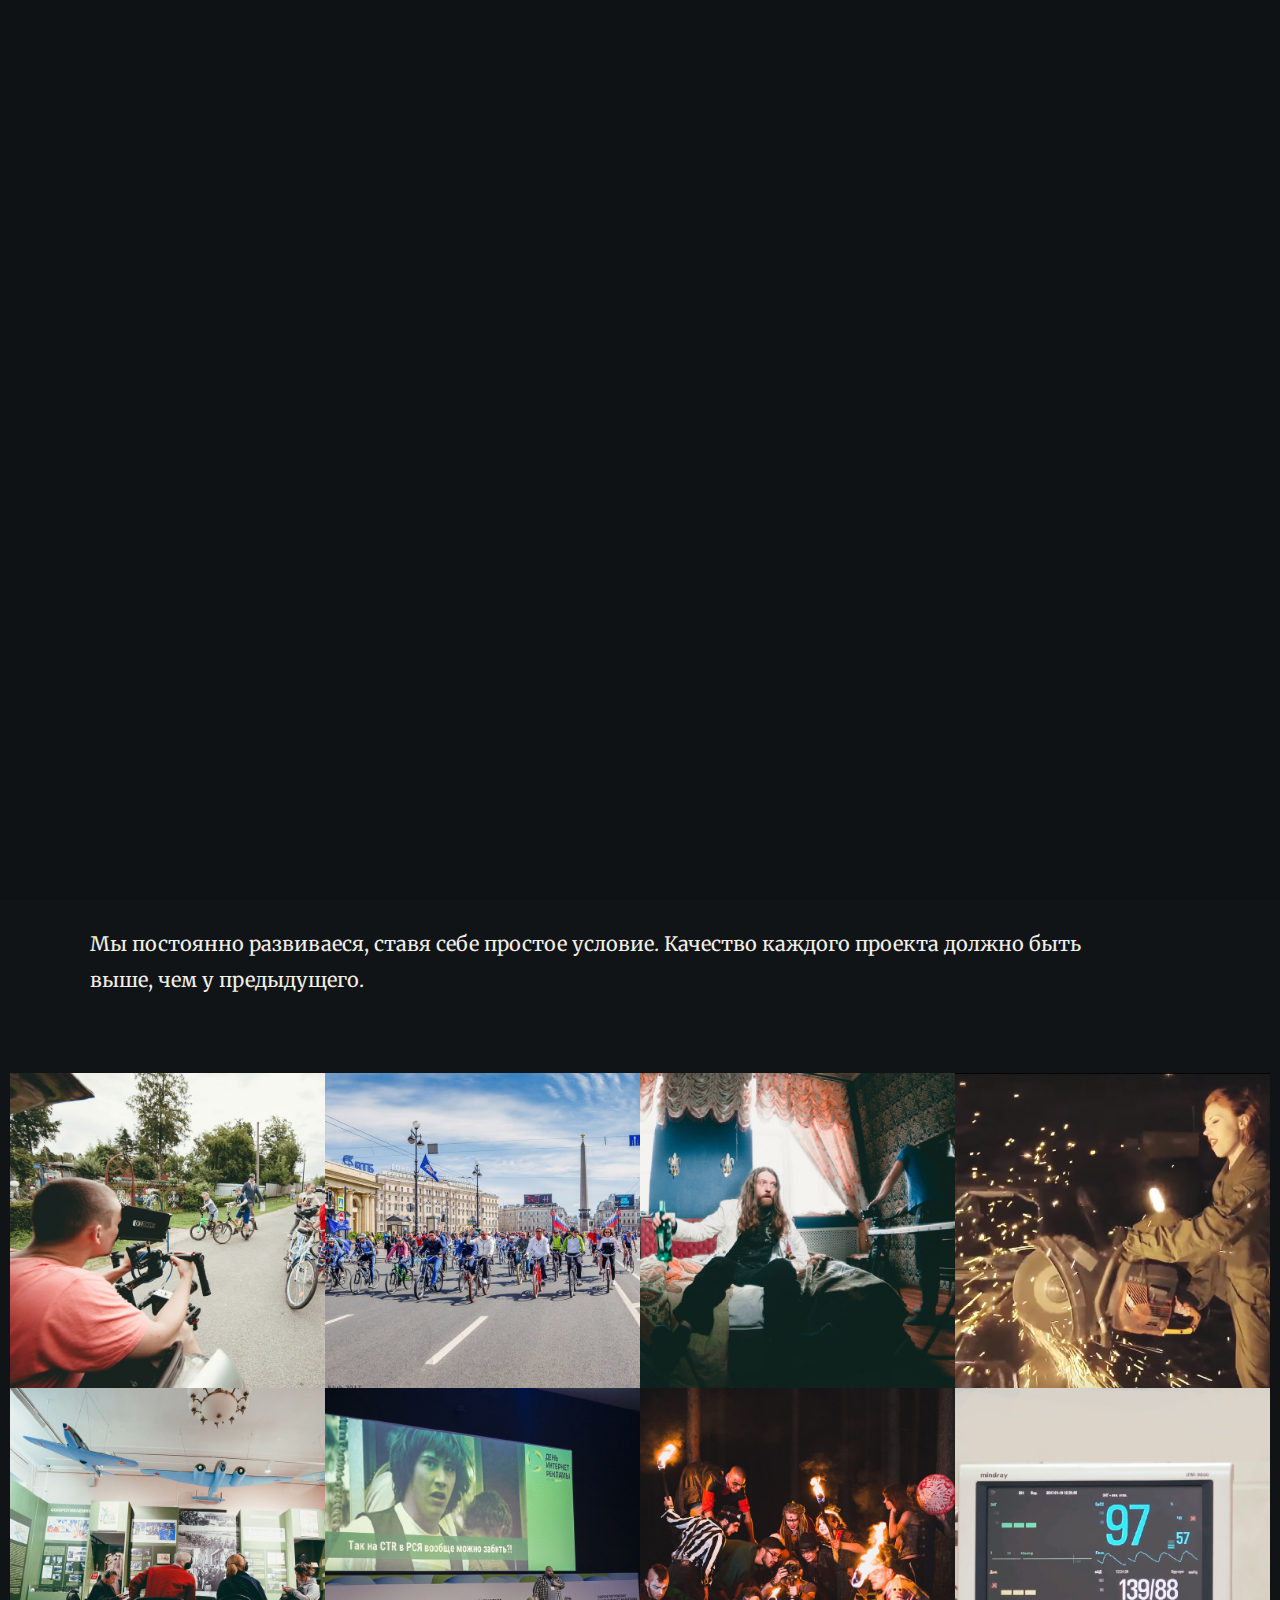
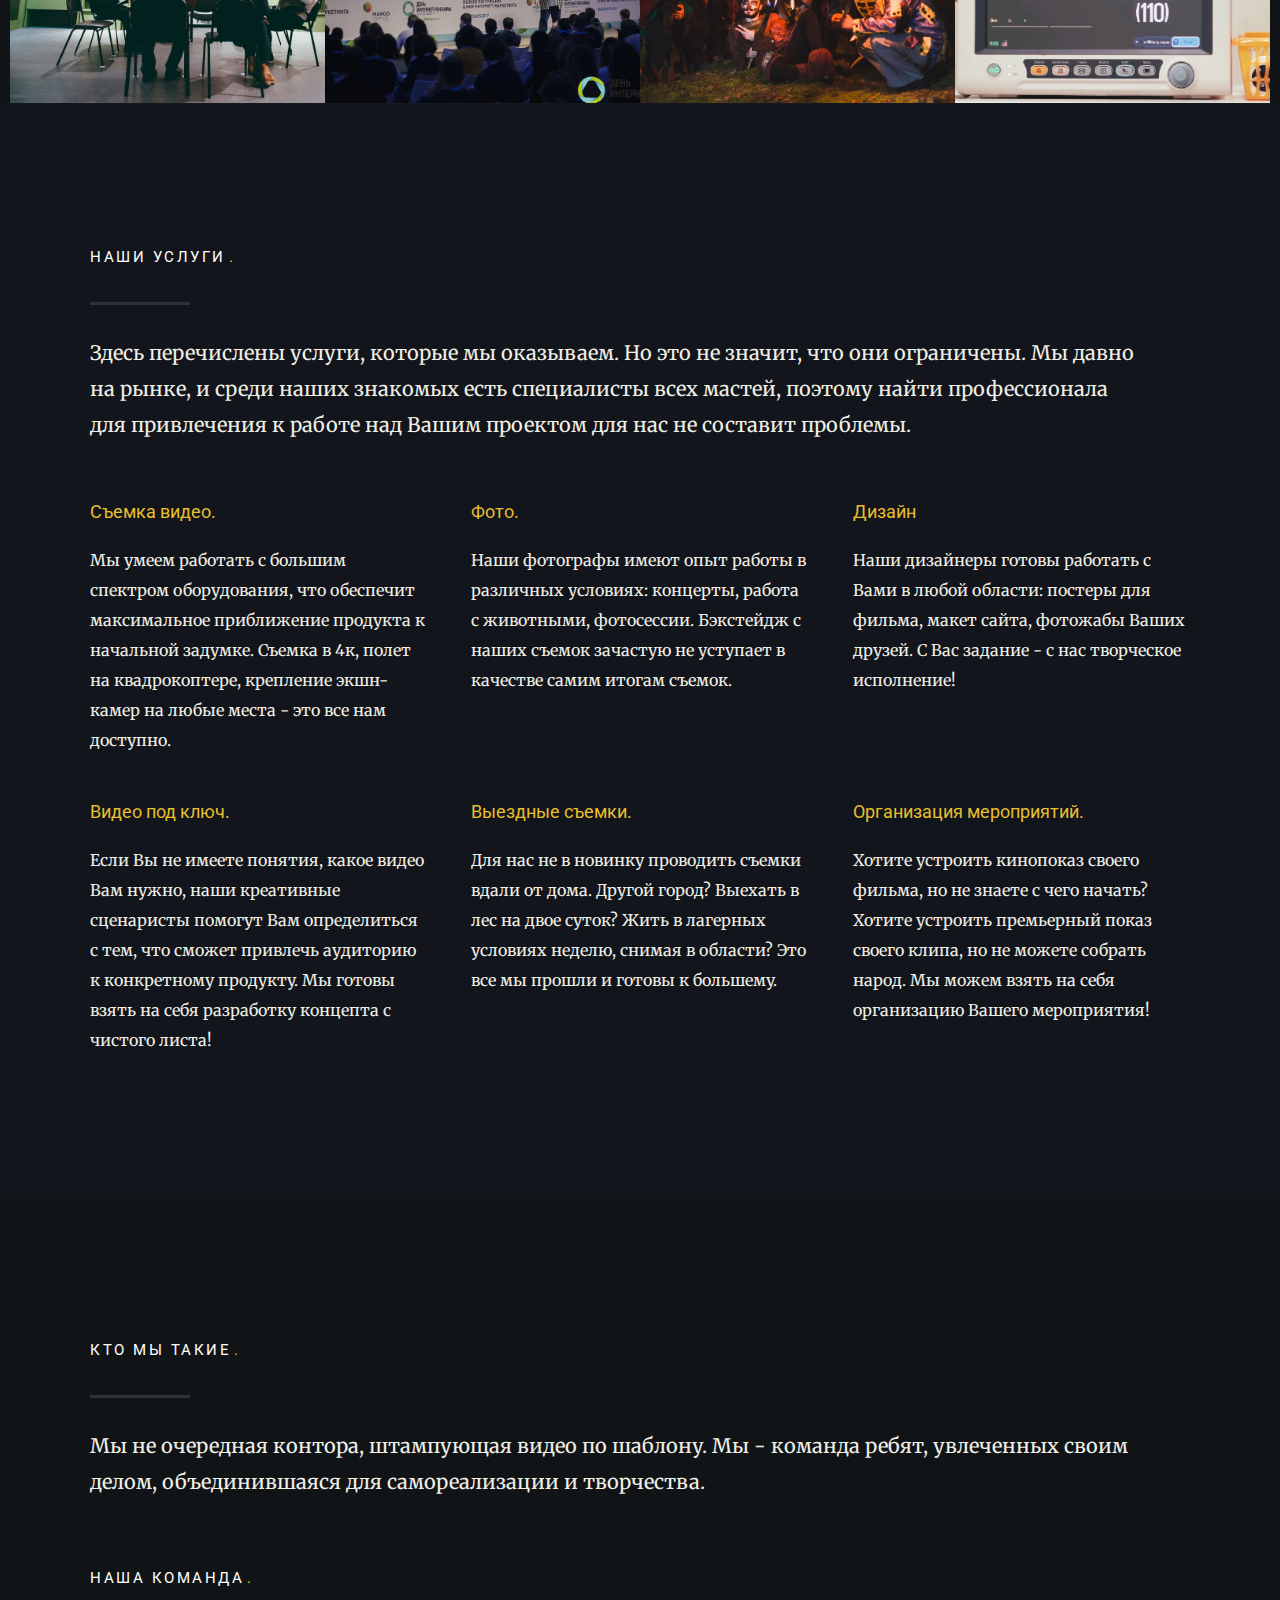
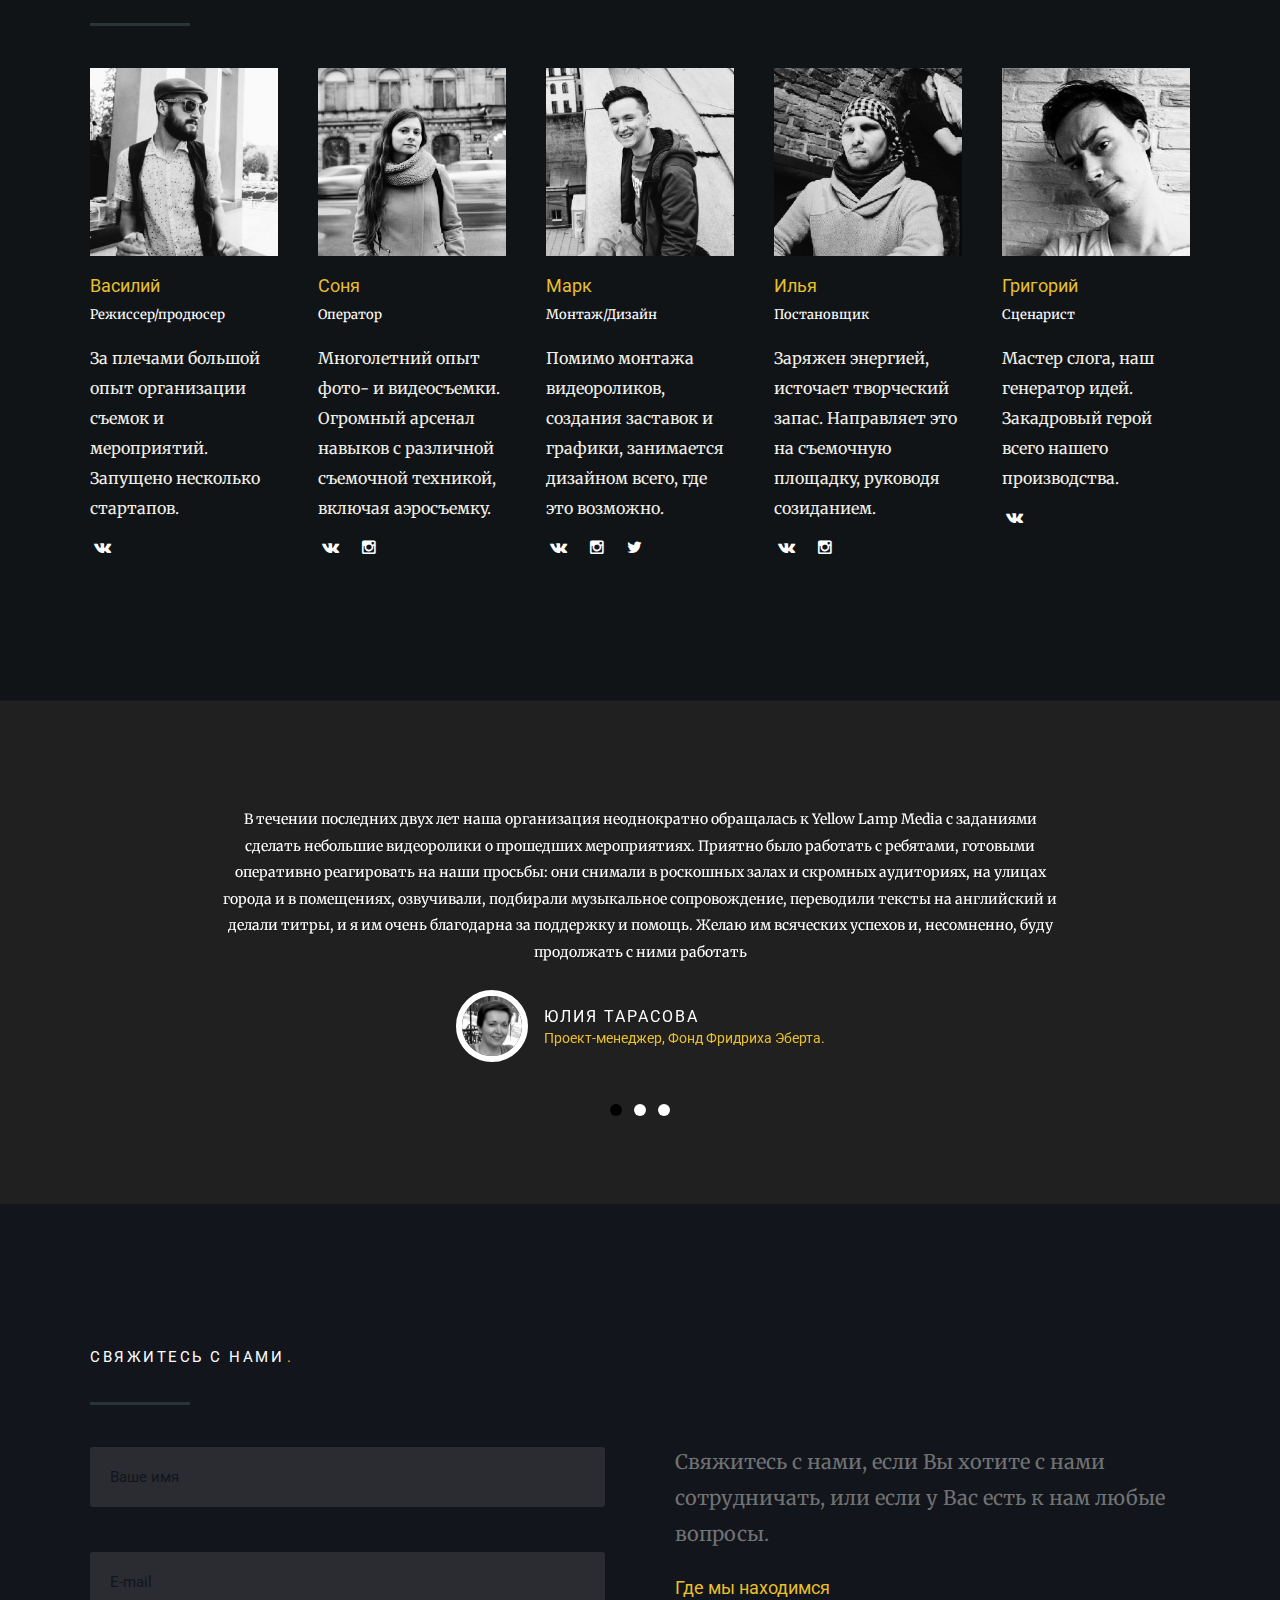
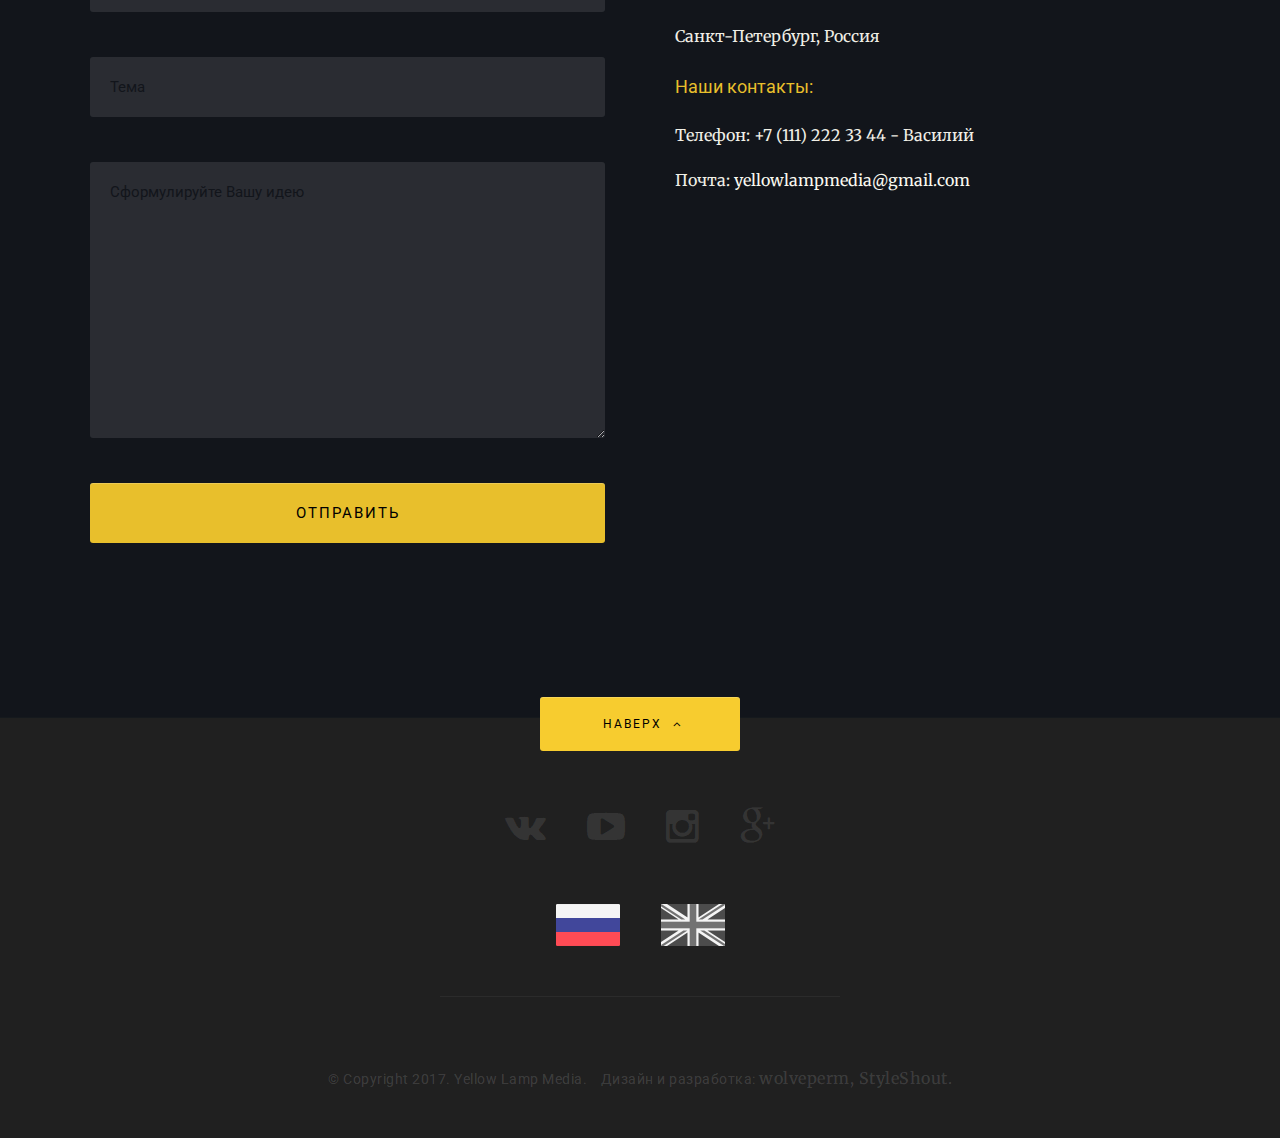
<file: index.html>
<!DOCTYPE html>
<!--[if IE 8 ]><html class="no-js oldie ie8" lang="en"> <![endif]-->
<!--[if IE 9 ]><html class="no-js oldie ie9" lang="en"> <![endif]-->
<!--[if (gte IE 9)|!(IE)]><!--><html class="no-js" lang="ru"> <!--<![endif]-->
<head>

   <!--- basic page needs
   ================================================== -->
  <meta charset="utf-8">
	<title>Yellow Lamp Media</title>
	<meta name="description" content="">
	<meta name="author" content="">

   <!-- mobile specific metas
   ================================================== -->
	<meta name="viewport" content="width=device-width, initial-scale=1, maximum-scale=1">

 	<!-- CSS
   ================================================== -->
   <link rel="stylesheet" href="css/base.css">
   <link rel="stylesheet" href="css/vendor.min.css">
   <link rel="stylesheet" href="css/main.css">
   <link href="https://fonts.googleapis.com/css?family=Merriweather|Roboto:700" rel="stylesheet">

   <!-- script
   ================================================== -->
	<script src="js/modernizr.js"></script>

   <!-- favicons
	================================================== -->
	<link rel="shortcut icon" href="favicon.png" >

</head>

<body>

	<!-- header
   ================================================== -->
   <header id="main-header">

   	<div class="row">
	      <div class="logo">
	         <a href="index.html">Yellow Lamp Media</a>
	      </div>
	      <nav id="nav-wrap">

	         <a class="mobile-btn" href="#nav-wrap" title="Show navigation">
	         	<span class="menu-icon">Меню</span>
	         </a>
         	<a class="mobile-btn" href="#" title="Hide navigation">
         		<span class="menu-icon">Меню</span>
         	</a>

	         <ul id="nav" class="nav">
	            <li><a class="smoothscroll" href="#hero">Главная.</a></li>
		          <li class="current"><a class="smoothscroll" href="#portfolio">Портфолио.</a></li>
	            <li><a class="smoothscroll" href="#services">Услуги.</a></li>
	            <li><a class="smoothscroll" href="#about">О нас.</a></li>
	            <li><a class="smoothscroll" href="#contact">Контакты.</a></li>
	         </ul> <!-- end #nav -->

	      </nav> <!-- end #nav-wrap -->

        <ul class="header-social">
	        	<li><a href="https://vk.com/yellowlampmedia" target="_blank"><i class="fa fa-vk"></i></a></li>
	        	<li><a href="https://www.youtube.com/channel/UCPOGmwmecgONbCs_ow-ahfw" target="_blank"><i class="fa fa-youtube-play"></i></a></li>
	        	<li><a href="https://www.instagram.com/yellowlampmedia/" target="_blank"><i class="fa fa-instagram"></i></a></li>
            <li class="active-language"><a href="#"><img src="images/rf.png" alt="Русская версия"></a></li>
            <li><a href="en.index.html"><img src="images/uk.png" alt="English version"></a></li>
	      </ul>

	   </div>

   </header> <!-- end header -->

   <!-- homepage hero
   ================================================== -->
   <section id="hero">

		<div class="row hero-content">

			<div class="twelve columns hero-container">

			   <!-- hero-slider start-->
			   <div id="hero-slider" class="flexslider">

				   <ul class="slides">
					   <!-- slide -->
					   <li>
						   <div class="flex-caption">
								<h1 class="">Мы команда фотографов и видеографов, готовых воплощать Ваши замыслы!</h1>

								<h3 class="">Мы готовы работать над самыми смелыми проектами, хотим пробовать себя в чем-то новом.</h3>
							</div>
					   </li>
					   <!-- slide -->
					   <li>
							<div class="flex-caption">
								<h1 class="">Мы отметает принцип "и так сойдет" и полностью вкладываемся в результат.</h1>

								<h3 class="">Мы с удовольствием проработаем Вашу идею вместе для достижения совершенства!</h3>
							</div>
					   </li>
					   <!-- slide -->
					   <li>
						   <div class="flex-caption">
								<h1 class="">Взляните на <a class="smoothscroll" href="#portfolio" title="portfolio" >наши работы</a> либо
								<a class="smoothscroll" href="#contact" title="contact us">напишите нам</a> насчет сотрудничества.</h1>

								<h3 class="">Ваше видение продукта для нас всегда находится в приоритете.</h3>
							</div>
					   </li>
				   </ul>
			   </div> <!-- end hero-slider -->
	      </div> <!-- end twelve columns-->
		</div> <!-- end row -->

		<div id="more">
		      <a class="smoothscroll" href="#services">Наши Услуги<i class="fa fa-angle-down"></i></a>
		</div>

   </section> <!-- end homepage hero -->


   <!-- portfolio
   ================================================== -->
   <section id="portfolio">

      <div class="row section-head">

      	<div class="twelve columns">

      		<h1>Наши проекты<span>.</span></h1>
	         <hr />
	         <p>Мы постоянно развиваеся, ставя себе простое условие. Качество каждого проекта должно быть выше, чем у предыдущего.</p>
	      </div>

      </div> <!-- end section-head -->

      <div class="row items">

         <!-- portfolio-wrapper -->
         <div id="portfolio-wrapper" class="bgrid-fourth s-bgrid-third tab-bgrid-half">

            <div class="bgrid folio-item">
               <div class="item-wrap">
                  <a href="#modal-01">
	                  <img src="images/portfolio/portfolio-1.jpg" alt="Живое кино">
                     <div class="overlay"></div>
                     <div class="portfolio-item-meta">
     					      <h5>Живое кино</h5>
                        <p>ГОРОДСКОЙ ПИКНИК 2017</p>
     					   </div>
                     <div class="link-icon"><i class="fa fa-plus"></i></div>
                  </a>
               </div>
        		</div> <!-- item end -->

            <div class="bgrid folio-item">
               <div class="item-wrap">
                  <a href="#modal-02">
                     <img src="images/portfolio/portfolio-2.jpg" alt="Большой Велопарад 2017">
                     <div class="overlay">
                      <div class="portfolio-item-meta">
          					   <h5>Большой Велопарад 2017</h5>
                           <p>Велопарад в Санкт-Петербурге.</p>
          					</div>
                     </div>
                     <div class="link-icon"><i class="fa fa-plus"></i></div>
                  </a>
               </div>
         	</div> <!-- item end -->

            <div class="bgrid folio-item">
               <div class="item-wrap">
                  <a href="#modal-03">
                     <img src="images/portfolio/portfolio-3.jpg" alt="Harley McQuinn">
                     <div class="overlay">
                      <div class="portfolio-item-meta">
          					   <h5>Harley McQuinn</h5>
                           <p>Клип на песню "Орден Святого Вискаря"</p>
          					</div>
                     </div>
                     <div class="link-icon"><i class="fa fa-plus"></i></div>
                  </a>
               </div>
         	</div> <!-- item end -->

            <div class="bgrid folio-item">
               <div class="item-wrap">
                  <a href="#modal-04">
                     <img src="images/portfolio/portfolio-4.jpg" alt="Рaзборка BMW">
                     <div class="overlay">
                      <div class="portfolio-item-meta">
          					   <h5>Рaзборка BMW</h5>
                           <p>Промо автосервиса</p>
          					</div>
                     </div>
                     <div class="link-icon"><i class="fa fa-plus"></i></div>
                  </a>
               </div>
         	</div> <!-- item end -->

            <div class="bgrid folio-item">
               <div class="item-wrap">
                  <a href="#modal-05">
                   <img src="images/portfolio/portfolio-5.jpg" alt="Horchposten 1941 | Я слышу войну">
                     <div class="overlay">
                      <div class="portfolio-item-meta">
          					   <h5>Horchposten 1941 | Я слышу войну</h5>
                           <p>Русско-немецкая выставка о Второй Мировой Войне.</p>
          					</div>
                     </div>
                     <div class="link-icon"><i class="fa fa-plus"></i></div>
                  </a>
               </div>
         	</div> <!-- item end -->

            <div class="bgrid folio-item">
               <div class="item-wrap">
                  <a href="#modal-06">
                     <img src="images/portfolio/portfolio-6.jpg" alt="День Интернет-Рекламы 2017">
                     <div class="overlay">
                      <div class="portfolio-item-meta">
          					   <h5>День Интернет-Рекламы 2017</h5>
                           <p>Видеоотчет о Московской конференции</p>
          					</div>
                     </div>
                     <div class="link-icon"><i class="fa fa-plus"></i></div>
                  </a>
               </div>
         	</div> <!-- item end -->

            <div class="bgrid folio-item">
               <div class="item-wrap">
                  <a href="#modal-07">
                     <img src="images/portfolio/portfolio-7.jpg" alt="Радио Раскольников">
                     <div class="overlay">
                      <div class="portfolio-item-meta">
          					   <h5>Радио Раскольников</h5>
                           <p>Клип на песню "Mohenjo-Daro"</p>
          					</div>
                     </div>
                     <div class="link-icon"><i class="fa fa-plus"></i></div>
                  </a>
               </div>
         	</div> <!-- item end -->

            <div class="bgrid folio-item">
               <div class="item-wrap">
                  <a href="#modal-08">
                     <img src="images/portfolio/portfolio-8.jpg" alt="Центр Литотрипсии">
                     <div class="overlay">
                      	<div class="portfolio-item-meta">
        					      <h5>Центр Литотрипсии</h5>
                           <p>Рекламный ролик</p>
        					   </div>
                     </div>
                     <div class="link-icon"><i class="fa fa-plus"></i></div>
                  </a>
               </div>
       		</div>  <!-- item end -->

         </div> <!-- end portfolio-wrapper -->


         <!-- modal popup
	   	========================================================= -->
         <div id="modal-01" class="popup-modal mfp-hide">

		      <div class="media">
	      		<img src="images/portfolio/modals/m-port-1.jpg" alt="Живое кино" />
	      	</div>

		      <div class="description-box">
			      <h4>Живое кино</h4>
			      <p>Видео для Городского Пикника 2017. В работе использовались камеры RED, стабилизаторы DJI, велась съемка с квадрокоптера.</p>
		      </div>

            <div class="link-box group">
            	<a href="https://vk.com/volosovofest17?w=wall-124237118_320" target="_blank">Подробнее</a>
            	<a href="#" class="popup-modal-dismiss">Закрыть</a>
            </div>

	      </div><!-- modal-01 end -->

         <div id="modal-02" class="popup-modal mfp-hide">

		      <div class="media">
	      		<img src="images/portfolio/modals/m-port-2.jpg" alt="Большой Велопарад 2017" />
	      	</div>

		      <div class="description-box">
			      <h4>Большой Велопарад 2017</h4>
			      <p>Видеоотчет о велопараде, ежегодно проходящем в Санкт-Петербурге</p>
		      </div>

            <div class="link-box">
               <a href="https://www.youtube.com/watch?v=E8hmba3fjJ4" target="_blank">Подробнее</a>
		         <a href="#" class="popup-modal-dismiss">Закрыть</a>
            </div>

	      </div><!-- modal-02 end -->

         <div id="modal-03" class="popup-modal mfp-hide">

		      <div class="media">
	      		<img src="images/portfolio/modals/m-port-3.jpg" alt="Harley McQuinn" />
	      	</div>

		      <div class="description-box">
			      <h4>Harley McQuinn</h4>
			      <p>Клип на песню "Орден Святого Вискаря" для популярной петербургской фолк-группы.</p>
		      </div>

            <div class="link-box">
               <a href="https://www.youtube.com/watch?v=nRTdX0049DU" target="_blank">Подробнее</a>
		         <a href="#" class="popup-modal-dismiss">Закрыть</a>
            </div>

	      </div><!-- modal-03 end -->

			<div id="modal-04" class="popup-modal mfp-hide">

		      <div class="media">
	      		<img src="images/portfolio/modals/m-port-4.jpg" alt="Разборка BMW" />
	      	</div>

		      <div class="description-box">
			      <h4>Разборка BMW</h4>
			      <p>Промо для автосервиса BMW. Снято и смонтировано за сутки. Использована Аэросъемка. Музыка написана специально под видео нашим композитором.</p>
		      </div>

            <div class="link-box">
               <a href="https://www.youtube.com/watch?v=7ThgDE77uZE" target="_blank">Подробнее</a>
		         <a href="#" class="popup-modal-dismiss">Закрыть</a>
            </div>

	      </div><!-- modal-04 end -->

	      <div id="modal-05" class="popup-modal slider mfp-hide">

	      	<div class="media">
	      		<img src="images/portfolio/modals/m-port-5.jpg" alt="Horchposten 1941 / Я слышу войну" />
	      	</div>

		      <div class="description-box">
			      <h4>Horchposten 1941 / Я слышу войну</h4>

			      <p>Отчет об интерактивной выставке Фонда Фридриха Эберта (http://www.fesmos.ru/), посвященной Второй Мировой Войне.</p>

		      </div>

            <div class="link-box">
               <a href="https://www.youtube.com/watch?v=jzS5aTuoNpg" target="_blank">Подробнее</a>
		         <a href="#" class="popup-modal-dismiss">Закрыть</a>
            </div>

	      </div><!-- modal-05 end -->

	      <div id="modal-06" class="popup-modal mfp-hide">

		      <div class="media">
	      		<img src="images/portfolio/modals/m-port-6.jpg" alt="День Интернет Рекламы" />
	      	</div>

		      <div class="description-box">
			      <h4>День Интернет Рекламы 2017</h4>

			      <p>День интернет-рекламы проходит 2 раза в год в Москве и Петербурге. Самое крупное в России мероприятие, посвященное Интернет-рекламе.</p>

		      </div>

            <div class="link-box">
               <a href="https://www.youtube.com/watch?v=A5Xcm-wLX-M" target="_blank">Подробнее</a>
		         <a href="#" class="popup-modal-dismiss">Закрыть</a>
            </div>

	      </div><!-- modal-06 end -->

	      <div id="modal-07" class="popup-modal mfp-hide">

		      <div class="media">
	      		<img src="images/portfolio/modals/m-port-7.jpg" alt="Радио Раскольников" />
	      	</div>

		      <div class="description-box">
			      <h4>Радио Раскольников</h4>

			      <p>Радио Раскольников - Mohenjo Daro. Клип снят на выезде в условиях дикой природы, было привлечено много артистов.</p>

		      </div>

            <div class="link-box">
               <a href="https://www.youtube.com/watch?v=eUWEfoMzzUM" target="_blank">Подробнее</a>
		         <a href="#" class="popup-modal-dismiss">Закрыть</a>
            </div>

	      </div><!-- modal-07 end -->

	      <div id="modal-08" class="popup-modal mfp-hide">

		      <div class="media">
	      		<img src="images/portfolio/modals/m-port-8.jpg" alt="Центр Литотрипсии" />
	      	</div>

		      <div class="description-box">
			      <h4>Центр Дистанционной Литотрипсии</h4>

			      <p>Рекламный ролик для Центра, занимающегося лечением мочекаменной болезни в Санкт-Петербурге.</p>

		      </div>

            <div class="link-box">
               <a href="https://www.youtube.com/watch?v=ZFWSb4O5ugQ" target="_blank">Подробнее</a>
		         <a href="#" class="popup-modal-dismiss">Закрыть</a>
            </div>

	      </div><!-- modal-08 end -->

      </div>  <!-- end row -->

   </section> <!-- end portfolio -->


   <!-- Services Section
   ================================================== -->
   <section id="services">

   	<div class="row section-head">

      	<div class="twelve columns">

      		<h1>Наши услуги<span>.</span></h1>

	         <hr />

	         <p>Здесь перечислены услуги, которые мы оказываем. Но это не значит, что они ограничены. Мы давно на рынке, и среди наших знакомых есть специалисты всех мастей, поэтому найти профессионала для привлечения к работе над Вашим проектом для нас не составит проблемы.
	         </p>

	      </div>

      </div> <!-- end section-head -->

      <div class="row mobile-no-padding">

	      <div class="service-list bgrid-third s-bgrid-half tab-bgrid-whole group">

	      	<div class="bgrid">

	            <h3>Съемка видео.</h3>

	            <div class="service-content">
		            <p>Мы умеем работать с большим спектром оборудования, что обеспечит максимальное приближение продукта к начальной задумке. Съемка в 4к, полет на квадрокоптере, крепление экшн-камер на любые места - это все нам доступно.
	         		</p>
	         	</div>

				</div> <!-- end bgrid -->

				<div class="bgrid">

	            <h3>Фото.</h3>

	            <div class="service-content">
		            <p>Наши фотографы имеют опыт работы в различных условиях: концерты, работа с животными, фотосессии. Бэкстейдж с наших съемок зачастую не уступает в качестве самим итогам съемок.
	         		</p>
	            </div>

			   </div> <!-- end bgrid -->

			   <div class="bgrid">

	            <h3>Дизайн</h3>

	            <div class="service-content">
		            <p>Наши дизайнеры готовы работать с Вами в любой области: постеры для фильма, макет сайта, фотожабы Ваших друзей. С Вас задание - с нас творческое исполнение!
	        			</p>
	            </div>

			   </div> <!-- end bgrid -->

				<div class="bgrid">

	            <h3>Видео под ключ.</h3>

	            <div class="service-content">
		            <p>Если Вы не имеете понятия, какое видео Вам нужно, наши креативные сценаристы помогут Вам определиться с тем, что сможет привлечь аудиторию к конкретному продукту. Мы готовы взять на себя разработку концепта с чистого листа!
	         		</p>
	            </div>

				</div> <!-- end bgrid -->

			   <div class="bgrid">

	            <h3>Выездные съемки.</h3>

	            <div class="service-content">
		            <p>Для нас не в новинку проводить съемки вдали от дома. Другой город? Выехать в лес на двое суток? Жить в лагерных условиях неделю, снимая в области? Это все мы прошли и готовы к большему.
	        			</p>
	            </div>

			   </div> <!-- end bgrid -->

			   <div class="bgrid">

	            <h3>Организация мероприятий.</h3>

	            <div class="service-content">
		            <p>Хотите устроить кинопоказ своего фильма, но не знаете с чего начать? Хотите устроить премьерный показ своего клипа, но не можете собрать народ. Мы можем взять на себя организацию Вашего мероприятия!
	        			</p>
	            </div>

			   </div> <!-- end bgrid -->
	      </div> <!-- end service-list -->
      </div> <!-- end row -->
   </section> <!-- end services -->

   <!-- About Section
   ================================================== -->
   <section id="about">

   	<div class="row section-head">

      	<div class="twelve columns">

      		<h1>Кто мы такие<span>.</span></h1>

	         <hr />

	         <p>Мы не очередная контора, штампующая видео по шаблону. Мы - команда ребят, увлеченных своим делом, объединившаяся для самореализации и творчества.
	         </p>

	      </div> <!-- end section-head -->

      </div>

      <div class="row team section-head">

   		<div class="twelve columns">

	         <h1>Наша команда<span>.</span></h1>

	         <hr />

	      </div>

      </div> <!-- end section-head -->

      <div class="row">

         <div id="team-wrapper" class="bgrid-fifth s-bgrid-third tab-bgrid-half mob-bgrid-whole group">

            <div class="bgrid member">

					<div class="member-pic">
						<img src="images/team/member01-k.jpg" alt="Василий"/>
                 	<div class="mask"></div>
               </div>
               <div class="member-name">
                  <h3>Василий</h3>
                  <span>Режиссер/продюсер</span>
               </div>

               <p>За плечами большой опыт организации съемок и мероприятий. Запущено несколько стартапов.</p>

               <ul class="member-social">
                  <li><a href="https://vk.com/" target="_blank"><i class="fa fa-vk"></i></a></li>
               </ul>

            </div> <!-- end member -->

            <div class="bgrid member">

					<div class="member-pic">
                  <img src="images/team/member02-k.jpg" alt="Соня"/>
               	<div class="mask"></div>
               </div>
               <div class="member-name">
                  <h3>Соня</h3>
                  <span>Оператор</span>
               </div>

               <p>Многолетний опыт фото- и видеосъемки. Огромный арсенал навыков с различной съемочной техникой, включая аэросъемку.</p>

               <ul class="member-social">
                  <li><a href="https://vk.com/" target="_blank"><i class="fa fa-vk"></i></a></li>
                  <li><a href="https://www.instagram.com/" target="_blank"><i class="fa fa-instagram"></i></a></li>
               </ul>

            </div> <!-- end member -->

            <div class="bgrid member">

					<div class="member-pic">
						<img src="images/team/member03-k.jpg" alt="Марк"/>
                 	<div class="mask"></div>
               </div>
               <div class="member-name">
                  <h3>Марк</h3>
                  <span>Монтаж/Дизайн</span>
               </div>

               <p>Помимо монтажа видеороликов, создания заставок и графики, занимается дизайном всего, где это возможно.</p>

               <ul class="member-social">
                  <li><a href="https://vk.com/id35275281" target="_blank"><i class="fa fa-vk"></i></a></li>
                  <li><a href="https://www.instagram.com/lupu5perm/" target="_blank"><i class="fa fa-instagram"></i></a></li>
                  <li><a href="https://twitter.com/lupu5pem" target="_blank"><i class="fa fa-twitter"></i></a></li>
               </ul>

     			</div> <!-- end member -->

          <div class="bgrid member">

          <div class="member-pic">
          <img src="images/team/member04-k.jpg" alt="Илья"/>
                <div class="mask"></div>
             </div>
             <div class="member-name">
                <h3>Илья</h3>
                <span>Постановщик</span>
             </div>

             <p>Заряжен энергией, источает творческий запас. Направляет это на съемочную площадку, руководя созиданием.</p>

             <ul class="member-social">
                <li><a href="https://vk.com/" target="_blank"><i class="fa fa-vk"></i></a></li>
                <li><a href="https://www.instagram.com/" target="_blank"><i class="fa fa-instagram"></i></a></li>
             </ul>

          </div> <!-- end member -->

            <div class="bgrid member">

					<div class="member-pic">
                 	<img src="images/team/member05-k.jpg" alt="Григорий"/>
                 	<div class="mask"></div>
               </div>
               <div class="member-name">
                  <h3>Григорий</h3>
                  <span>Сценарист</span>
               </div>

               <p>Мастер слога, наш генератор идей. Закадровый герой всего нашего производства.</p>

               <ul class="member-social">
                  <li><a href="https://vk.com/" target="_blank"><i class="fa fa-vk"></i></a></li>
               </ul>

            </div> <!-- end member -->
         </div> <!-- end team-wrapper -->
      </div> <!-- end row -->
   </section> <!-- end about -->

   <!-- Testimonials Section
   ================================================== -->
   <section id="testimonials">

      <div class="row content flex-container">

         <div id="testimonial-slider" class="flexslider">

            <ul class="slides">
               <li>
                  <p>В течении последних двух лет наша организация неоднократно обращалась к Yellow Lamp Media с заданиями сделать небольшие видеоролики о прошедших мероприятиях. Приятно было работать с ребятами, готовыми оперативно реагировать на наши просьбы: они снимали в роскошных залах и скромных аудиториях, на улицах города и в помещениях, озвучивали, подбирали музыкальное сопровождение, переводили тексты на английский и делали титры, и я им очень благодарна за поддержку и помощь. Желаю им всяческих успехов и, несомненно, буду продолжать с ними работать
                  </p>

                  <div class="testimonial-author">
                    	<img src="images/avatars/avatar-1.jpg" alt="Author image">
                    	<div class="author-info">
                    		Юлия Тарасова
                    		<span class="position">Проект-менеджер, Фонд Фридриха Эберта.</span>
                    	</div>
                  </div>
             	</li> <!-- end slide -->

               <li>
                  <p>Yellow Lamp Media - молодая команда авантюристов.
Если вы из тех, кто против границ, рамок и устоев, то вы попадете по адресу, обратившись в эту студию. Молодость склонна к экспериментам во всём, но при этом, ребята четко осознают, кто есть заказчик, а кто исполнитель.
Группе Радио Раскольников, чьим представителем я являюсь, посчастливилось поработать со студией Yellow Lamp Media. На мой взгляд результат нашей совместной работы удался.
От имени группы, и от себя лично, я благодарю студию Yellow Lamp Media за совместный труд, за терпение, упорство и в конце концов за результат!
                  </p>
                  <div class="testimonial-author">
                    	<img src="images/avatars/avatar-2.jpg" alt="Author image">
                    	<div class="author-info">
                    		Андрей Волоскович
                    		<span>Солист "Радио Раскольников".</span>
                    	</div>
                  </div>
               </li> <!-- end slide -->

               <li>
                  <p>
Увидеть воплощение своей идеи таким, каким она представляется в мыслях - вот то, что ты ждёшь от профессионалов. Yellow Lamp Media не только справились с задачей, но и представили результат, определено превзошедший все самые смелые ожидания.
Мы с радостью продолжим сотрудничество со студией YLM в грядущих проектах, следите за анонсами.
                  </p>
                  <div class="testimonial-author">
                    	<img src="images/avatars/avatar-3.jpg" alt="Author image">
                    	<div class="author-info">
                    		Иван Хребтов
                    		<span>Группа Harley McQuinn.</span>
                    	</div>
                  </div>
               </li> <!-- end slide -->
            </ul> <!-- end slides -->
         </div> <!-- end flexslider -->
      </div> <!-- end row -->
   </section> <!-- end testimonials section -->


   <!-- contact
   ================================================== -->
   <section id="contact">

   	<div class="row section-head">

   		<div class="twelve columns">

	         <h1>Свяжитесь с нами<span>.</span></h1>

	         <hr />

	      </div>

      </div> <!-- end section-head -->

      <div class="row">

      	<div id="contact-form" class="six columns tab-whole left">

            <!-- form -->
            <form name="contactForm" id="contactForm" method="post" action=""  >
      			<fieldset>

                  <div class="group">
 						   <input name="contactName" type="text" id="contactName" placeholder="Ваше имя" value="" minLength="2" required />
                  </div>
                  <div>
	      			   <input name="contactEmail" type="email" id="contactEmail" placeholder="E-mail" value="" required />
	               </div>
                  <div>
	     				   <input name="contactSubject" type="text" id="contactSubject" placeholder="Тема"  value="" />
	               </div>
                  <div>
	                 	<textarea name="contactMessage"  id="contactMessage" placeholder="Сформулируйте Вашу идею" rows="10" cols="50" required ></textarea>
	               </div>
                  <div>
                     <button class="submitform">Отправить</button>
                     <div id="submit-loader">
                       <div class="text-loader">Отправляем...</div>
       				         <div class="s-loader">
								     	   <div class="bounce1"></div>
							  	   	   <div class="bounce2"></div>
								  	     <div class="bounce3"></div>
								       </div>
							       </div>
                   </div>
      			</fieldset>
      		</form> <!-- Form End -->

            <!-- contact-warning -->
            <div id="message-warning"></div>
            <!-- contact-success -->
      		<div id="message-success">
               <i class="icon-ok"></i>Ваше сообщение отправлено!<br />
      		</div>

         </div>

         <div class="six columns tab-whole right">

            <p class="lead">Свяжитесь с нами, если Вы хотите с нами сотрудничать, или если у Вас есть к нам любые вопросы.

	         <h3 class="address">Где мы находимся</h3>

	         <p>
            Санкт-Петербург, Россия
            </p>

            <h3>Наши контакты:</h3>
			   <p>Телефон: +7 (111) 222 33 44 - Василий<br></p>
			  	<p>Почта: <a href="mailto:yellowlampmedia@gmail.com" target="_blank">yellowlampmedia@gmail.com</a><br></p>


         </div>

      </div> <!-- end row -->

   </section>  <!-- end contact -->


   <!-- Footer
   ================================================== -->
   <footer>

      <div class="row">

      	<div class="twelve columns content group">

				<ul class="social-links">
               <li><a href="https://vk.com/yellowlampmedia" target="_blank"><i class="fa fa-vk"></i></a></li>
               <li><a href="https://www.youtube.com/channel/UCPOGmwmecgONbCs_ow-ahfw" target="_blank"><i class="fa fa-youtube-play"></i></a></li>
               <li><a href="https://www.instagram.com/yellowlampmedia/" target="_blank"><i class="fa fa-instagram"></i></a></li>
               <li><a href="https://plus.google.com/u/0/117268802437618317856" target="_blank"><i class="fa fa-google-plus"></i></a></li>
        </ul>

        <ul class="social-links language-links">
               <li class="active-language"><a href="#"><img src="images/ru.png" alt="Русская версия"></a></li>
               <li><a href="en.index.html"><img src="images/en.png" alt="English version"></a></li>
        </ul>

            <hr />

        </div>

         <ul class="copyright">
         	<li>&copy; Copyright 2017. Yellow Lamp Media.</li>
         	<li>Дизайн и разработка: <b>wolveperm, StyleShout.</b></li>
         </ul>

         <div id="go-top">
            <a class="smoothscroll" title="Back to Top" href="#hero">Наверх<i class="fa fa-angle-up"></i></a>
         </div>

      </div> <!-- end row -->

   </footer> <!-- end footer -->

   <div id="preloader">
    	<div id="loader"></div>
   </div>

   <!-- Java Script
   ================================================== -->
   <script src="js/jquery-1.11.3.min.js"></script>
   <script src="js/jquery-migrate-1.2.1.min.js"></script>
   <script src="js/jquery.flexslider-min.js"></script>
   <script src="js/jquery.waypoints.min.js"></script>
   <script src="js/jquery.validate.min.js"></script>
   <script src="js/jquery.fittext.js"></script>
   <script src="js/jquery.placeholder.min.js"></script>
   <script src="js/jquery.magnific-popup.min.js"></script>
   <script src="js/main.js"></script>

</body>

</html>
</file>
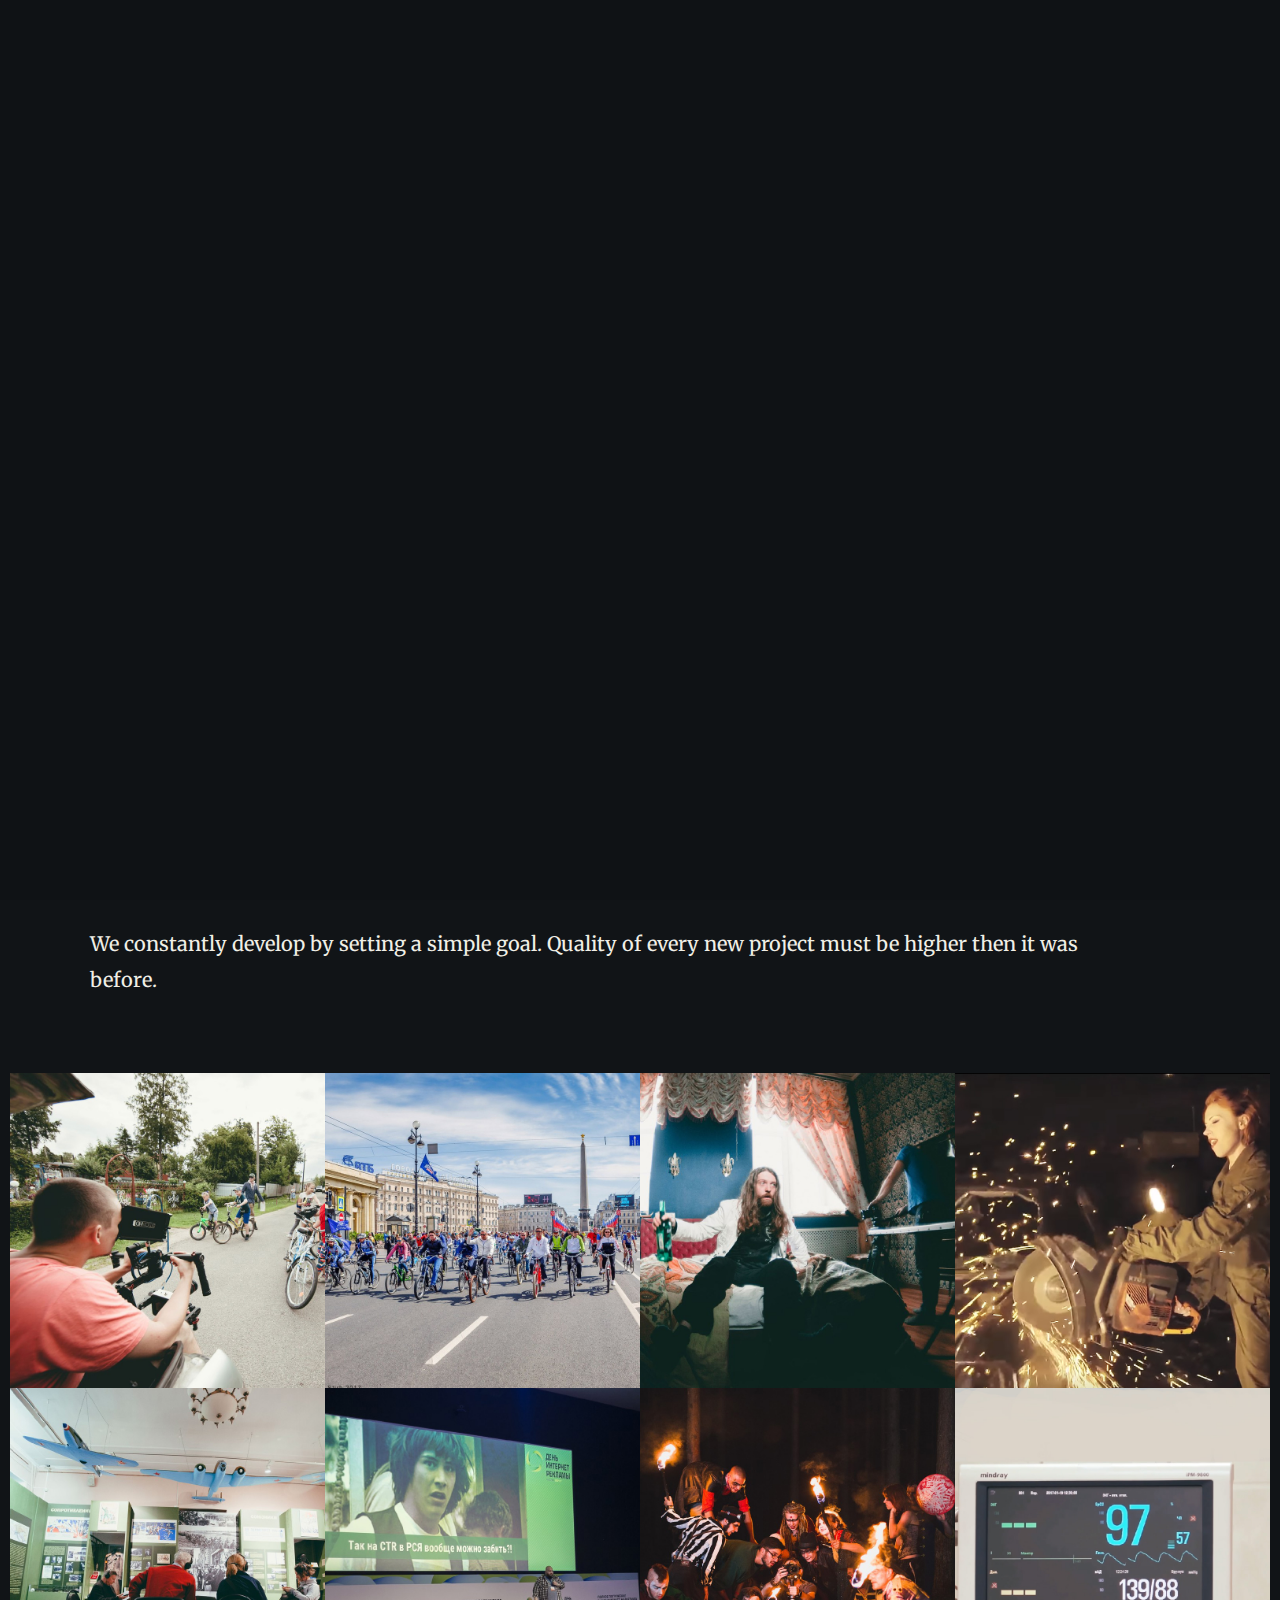
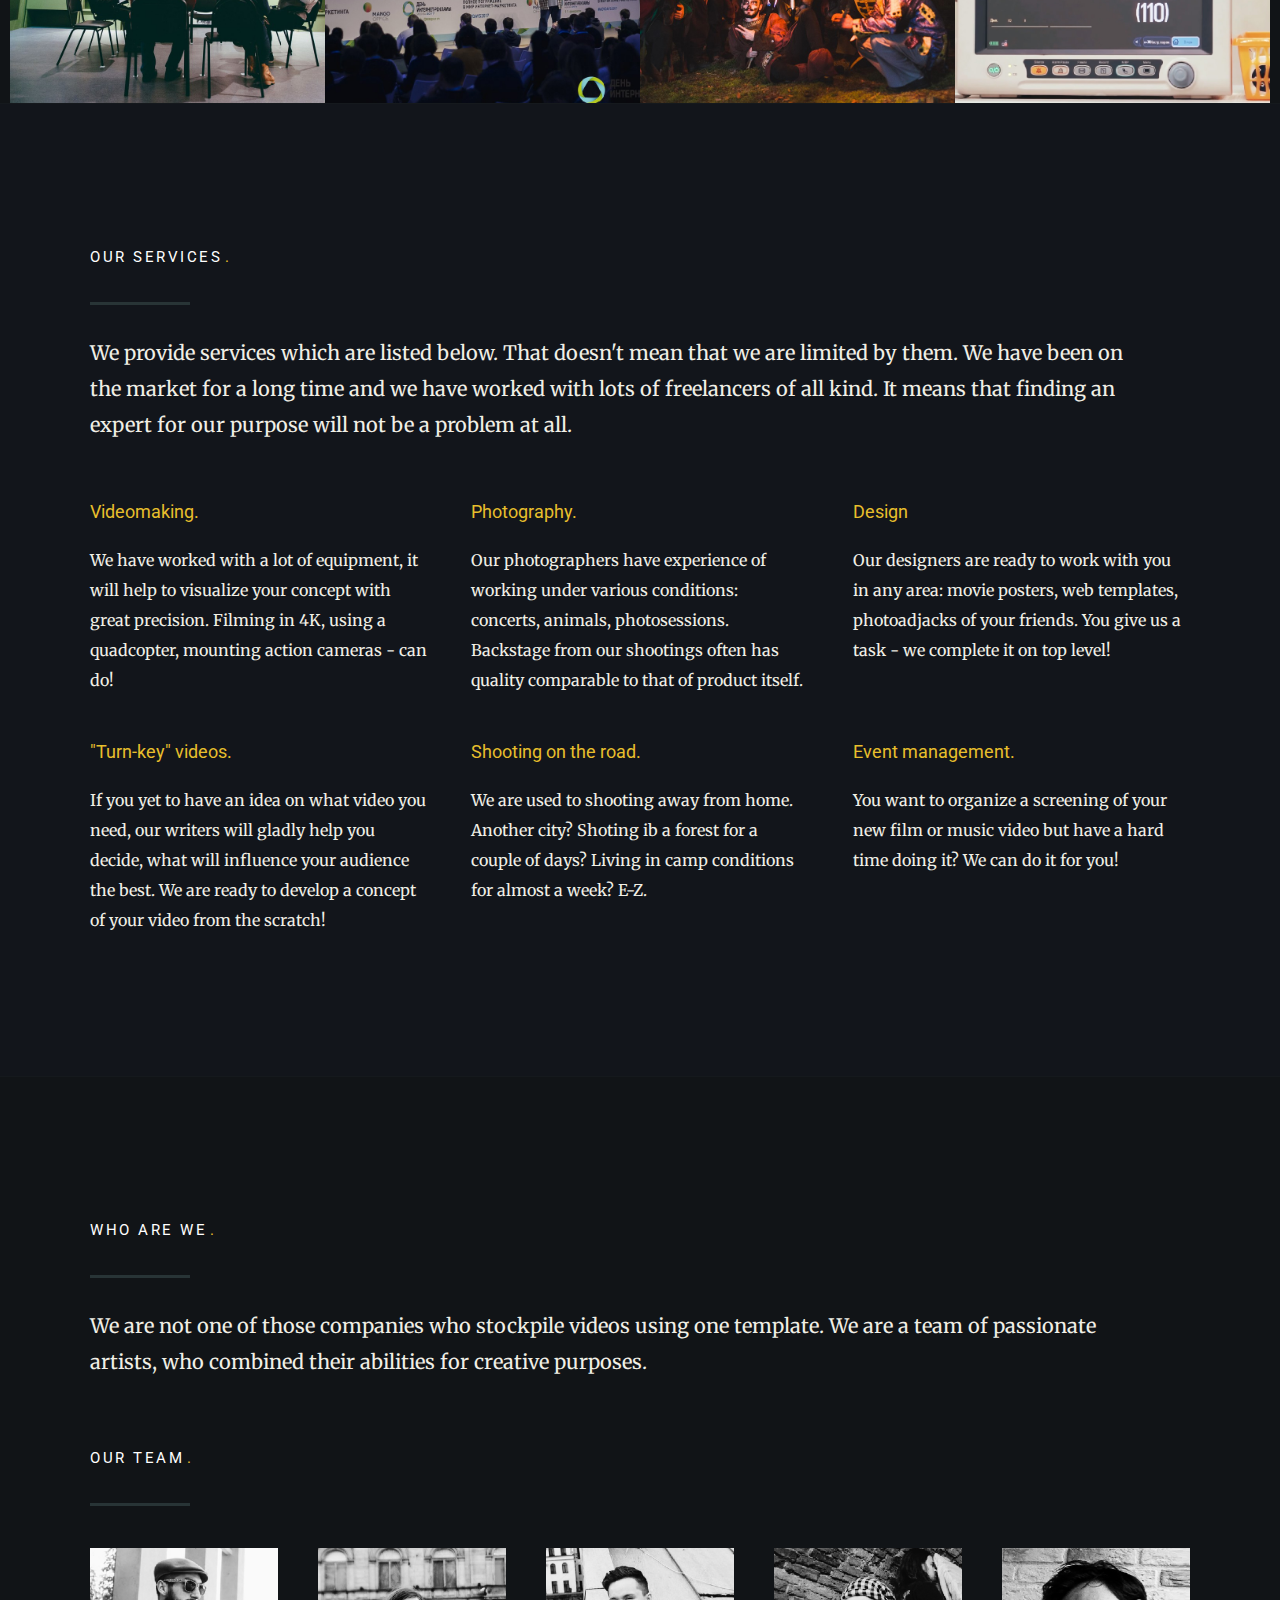
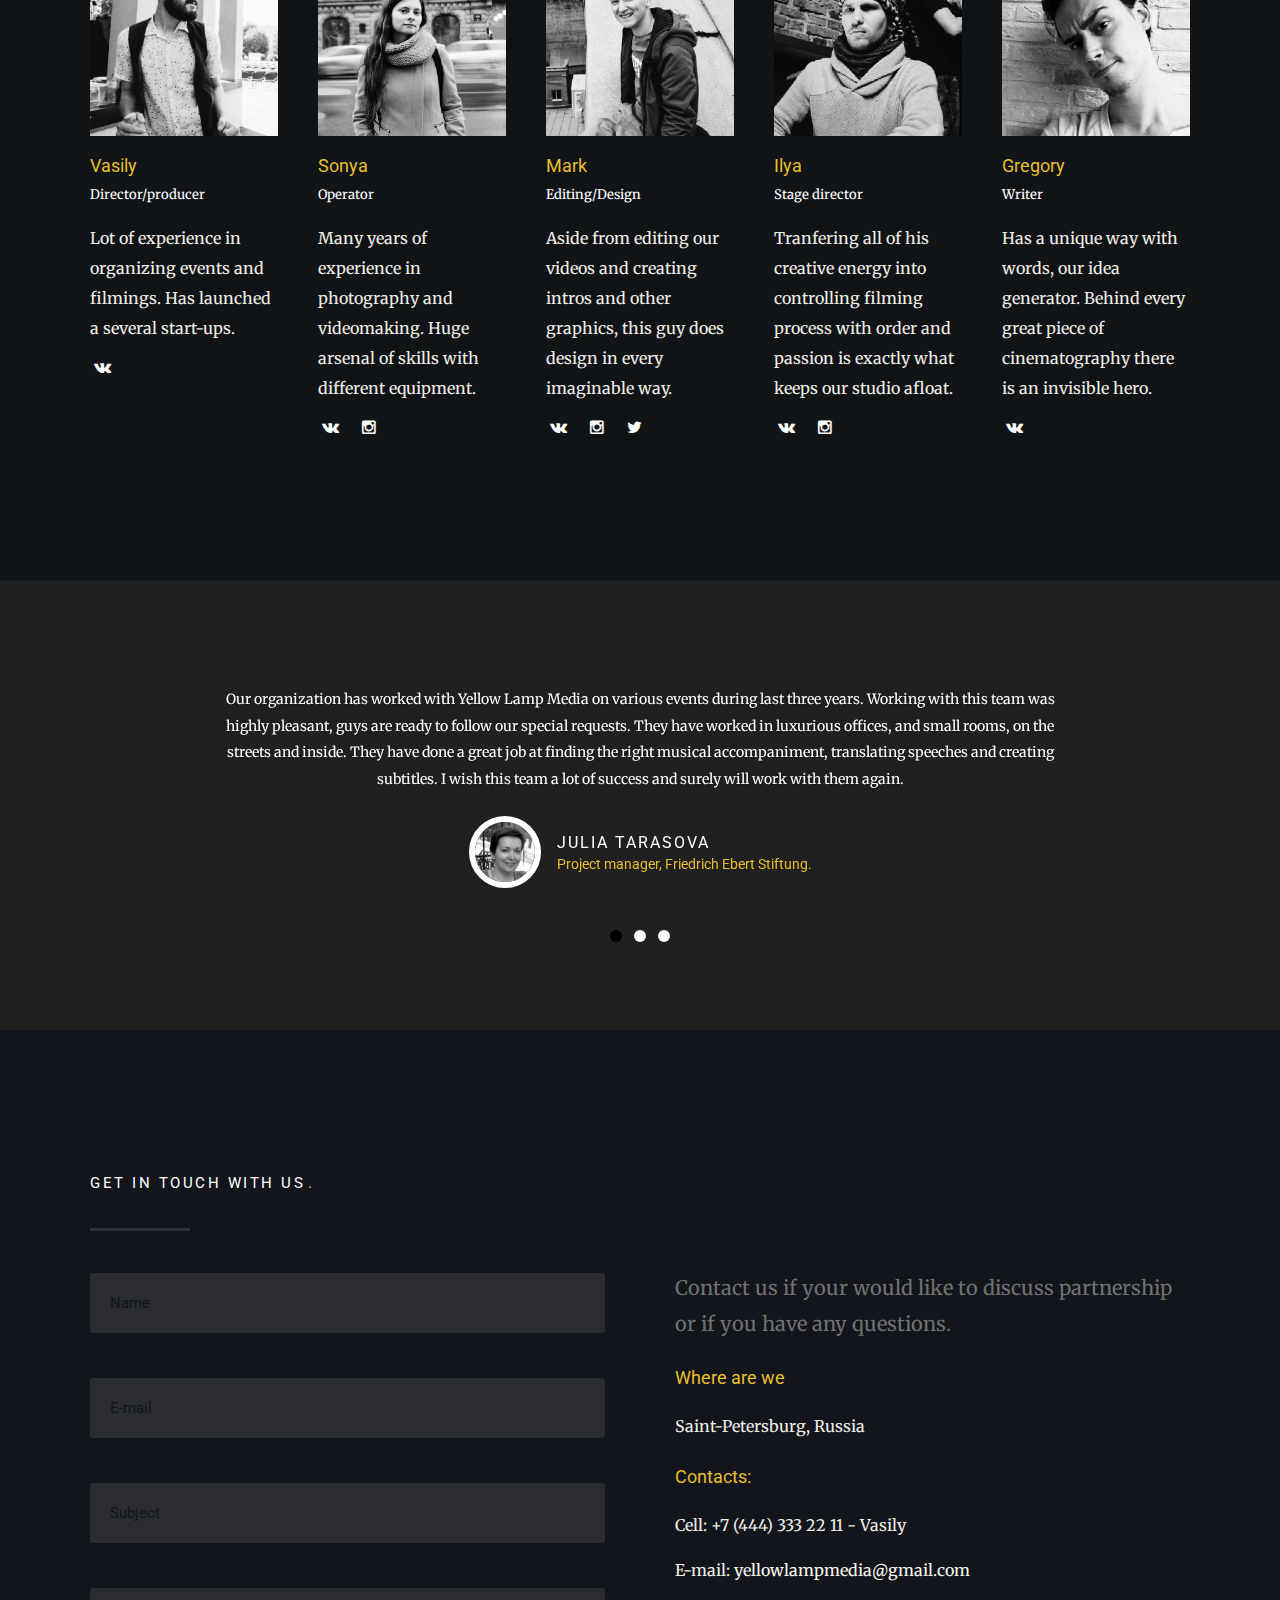
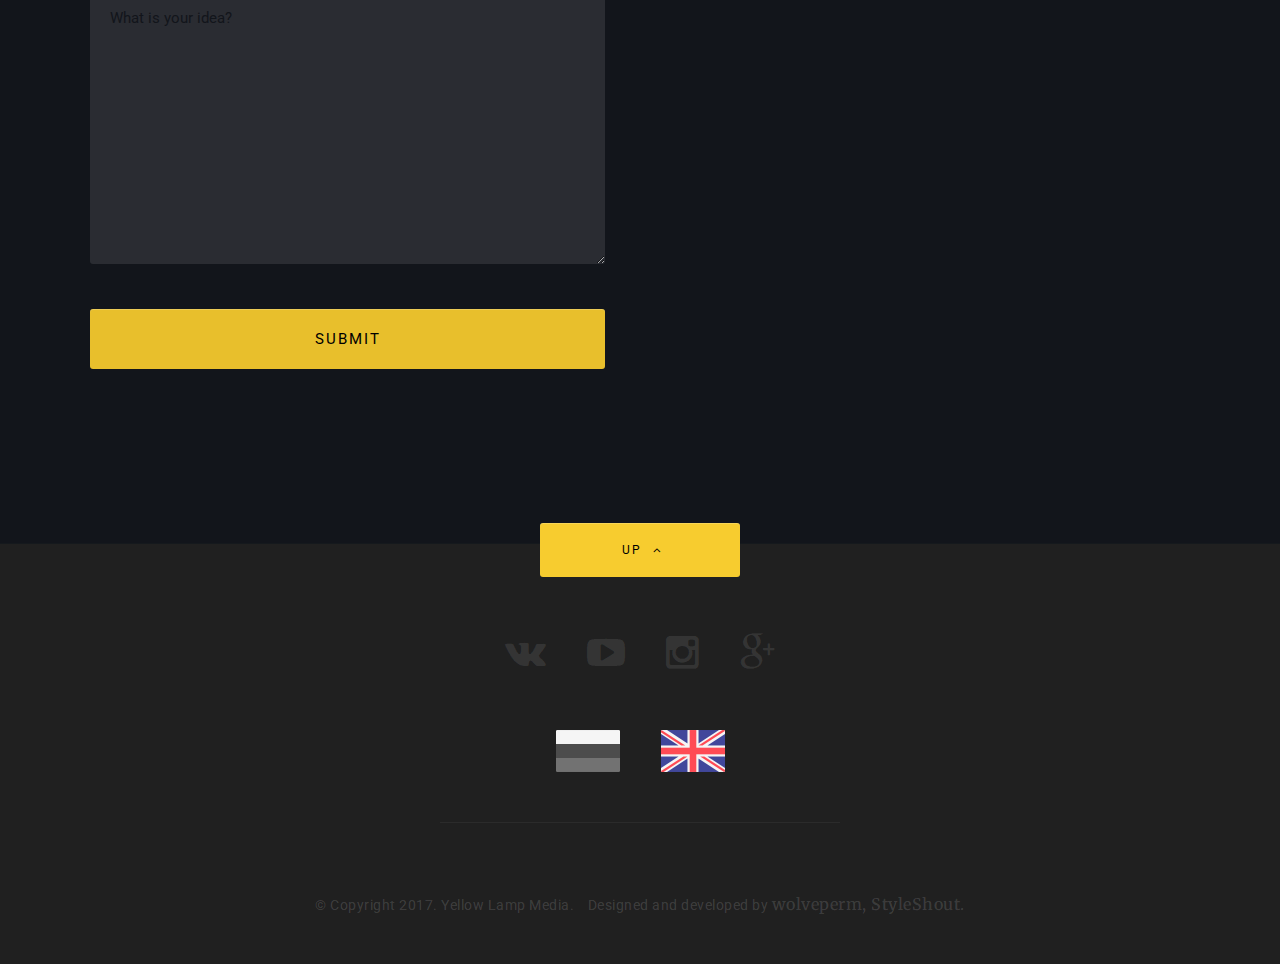
<file: en.index.html>
<!DOCTYPE html>
<!--[if IE 8 ]><html class="no-js oldie ie8" lang="en"> <![endif]-->
<!--[if IE 9 ]><html class="no-js oldie ie9" lang="en"> <![endif]-->
<!--[if (gte IE 9)|!(IE)]><!--><html class="no-js" lang="en"> <!--<![endif]-->
<head>

   <!--- basic page needs
   ================================================== -->
  <meta charset="utf-8">
	<title>Yellow Lamp Media</title>
	<meta name="description" content="">
	<meta name="author" content="">

   <!-- mobile specific metas
   ================================================== -->
	<meta name="viewport" content="width=device-width, initial-scale=1, maximum-scale=1">

 	<!-- CSS
   ================================================== -->
   <link rel="stylesheet" href="css/base.css">
   <link rel="stylesheet" href="css/vendor.min.css">
   <link rel="stylesheet" href="css/main.css">
   <link href="https://fonts.googleapis.com/css?family=Merriweather|Roboto:700" rel="stylesheet">

   <!-- script
   ================================================== -->
	<script src="js/modernizr.js"></script>

   <!-- favicons
	================================================== -->
	<link rel="shortcut icon" href="favicon.png" >

</head>

<body>

	<!-- header
   ================================================== -->
   <header id="main-header">

   	<div class="row">
	      <div class="logo">
	         <a href="en.index.html">Yellow Lamp Media</a>
	      </div>
	      <nav id="nav-wrap">

	         <a class="mobile-btn" href="#nav-wrap" title="Show navigation">
	         	<span class="menu-icon">Menu</span>
	         </a>
         	<a class="mobile-btn" href="#" title="Hide navigation">
         		<span class="menu-icon">Menu</span>
         	</a>

	         <ul id="nav" class="nav">
	            <li><a class="smoothscroll" href="#hero">Home.</a></li>
		          <li class="current"><a class="smoothscroll" href="#portfolio">Portfolio.</a></li>
	            <li><a class="smoothscroll" href="#services">Services.</a></li>
	            <li><a class="smoothscroll" href="#about">About us.</a></li>
	            <li><a class="smoothscroll" href="#contact">Contacts.</a></li>
	         </ul> <!-- end #nav -->

	      </nav> <!-- end #nav-wrap -->

        <ul class="header-social">
	        	<li><a href="https://vk.com/yellowlampmedia" target="_blank"><i class="fa fa-vk"></i></a></li>
	        	<li><a href="https://www.youtube.com/channel/UCPOGmwmecgONbCs_ow-ahfw" target="_blank"><i class="fa fa-youtube-play"></i></a></li>
	        	<li><a href="https://www.instagram.com/yellowlampmedia/" target="_blank"><i class="fa fa-instagram"></i></a></li>
            <li><a href="index.html"><img src="images/rf.png" alt="Russian version"></a></li>
            <li class="active-language"><a href="#"><img src="images/uk.png" alt="English version"></a></li>
	      </ul>

	   </div>

   </header> <!-- end header -->


   <!-- homepage hero
   ================================================== -->
   <section id="hero">

		<div class="row hero-content">

			<div class="twelve columns hero-container">

			   <!-- hero-slider start-->
			   <div id="hero-slider" class="flexslider">

				   <ul class="slides">
					   <!-- slide -->
					   <li>
						   <div class="flex-caption">
                <h1 class="">We are a team of photographers and videomakers, ready to fulfill your ideas!</h1>

                <h3 class="">We are ready to work on the most bold projects and always looking to try something new.</h3>
							</div>
					   </li>
					   <!-- slide -->
					   <li>
							<div class="flex-caption">
                <h1 class="">We never work haphazardly, but put all of our resourses into process.</h1>

								<h3 class="">We will gladly work on your idea together with you to turn it into perfection!</h3>
							</div>
					   </li>
					   <!-- slide -->
					   <li>
						   <div class="flex-caption">
                <h1 class="">Take a look at <a class="smoothscroll" href="#portfolio" title="portfolio" >our works</a> or
								<a class="smoothscroll" href="#contact" title="contact us">get in touch</a> with us to discuss your proposition.</h1>

								<h3 class="">We always keep your vision of the concept as our top priority. Our goal is to help with visualization, not to interfere.</h3>
							</div>
					   </li>
				   </ul>
			   </div> <!-- end hero-slider -->
	      </div> <!-- end twelve columns-->
		</div> <!-- end row -->

		<div id="more">
		      <a class="smoothscroll" href="#services">Our Servises<i class="fa fa-angle-down"></i></a>
		</div>

   </section> <!-- end homepage hero -->


   <!-- portfolio
   ================================================== -->
   <section id="portfolio">

      <div class="row section-head">

      	<div class="twelve columns">

      		<h1>Portfolio<span>.</span></h1>
	         <hr />
	         <p>We constantly develop by setting a simple goal. Quality of every new project must be higher then it was before.</p>
	      </div>

      </div> <!-- end section-head -->

      <div class="row items">

         <!-- portfolio-wrapper -->
         <div id="portfolio-wrapper" class="bgrid-fourth s-bgrid-third tab-bgrid-half">

            <div class="bgrid folio-item">
               <div class="item-wrap">
                  <a href="#modal-01">
	                  <img src="images/portfolio/portfolio-1.jpg" alt="Zhivoe Kino">
                     <div class="overlay"></div>
                     <div class="portfolio-item-meta">
     					      <h5>Zhivoe Kino</h5>
                        <p>CITY PICNIC 2017</p>
     					   </div>
                     <div class="link-icon"><i class="fa fa-plus"></i></div>
                  </a>
               </div>
        		</div> <!-- item end -->

            <div class="bgrid folio-item">
               <div class="item-wrap">
                  <a href="#modal-02">
                     <img src="images/portfolio/portfolio-2.jpg" alt="Big Bicycle Parade 2017">
                     <div class="overlay">
                      <div class="portfolio-item-meta">
          					   <h5>Big Bicycle Parade 2017</h5>
                           <p>Saint-Petersburg Bicycle Parade.</p>
          					</div>
                     </div>
                     <div class="link-icon"><i class="fa fa-plus"></i></div>
                  </a>
               </div>
         	</div> <!-- item end -->

            <div class="bgrid folio-item">
               <div class="item-wrap">
                  <a href="#modal-03">
                     <img src="images/portfolio/portfolio-3.jpg" alt="Harley McQuinn">
                     <div class="overlay">
                      <div class="portfolio-item-meta">
          					   <h5>Harley McQuinn</h5>
                           <p>Music video for "Orden Svyatogo Wiskarya"</p>
          					</div>
                     </div>
                     <div class="link-icon"><i class="fa fa-plus"></i></div>
                  </a>
               </div>
         	</div> <!-- item end -->

            <div class="bgrid folio-item">
               <div class="item-wrap">
                  <a href="#modal-04">
                     <img src="images/portfolio/portfolio-4.jpg" alt="BMW Pawn shop">
                     <div class="overlay">
                      <div class="portfolio-item-meta">
          					   <h5>BMW Pawn shop</h5>
                           <p>Pawn shop promo</p>
          					</div>
                     </div>
                     <div class="link-icon"><i class="fa fa-plus"></i></div>
                  </a>
               </div>
         	</div> <!-- item end -->

            <div class="bgrid folio-item">
               <div class="item-wrap">
                  <a href="#modal-05">
                   <img src="images/portfolio/portfolio-5.jpg" alt="Horchposten 1941 | Ya slishu voinu">
                     <div class="overlay">
                      <div class="portfolio-item-meta">
          					   <h5>Horchposten 1941 | Ya slishu voinu</h5>
                           <p>Russian-German exibition dedicated to WWII.</p>
          					</div>
                     </div>
                     <div class="link-icon"><i class="fa fa-plus"></i></div>
                  </a>
               </div>
         	</div> <!-- item end -->

            <div class="bgrid folio-item">
               <div class="item-wrap">
                  <a href="#modal-06">
                     <img src="images/portfolio/portfolio-6.jpg" alt="Day of Internet Advertising 2017">
                     <div class="overlay">
                      <div class="portfolio-item-meta">
          					   <h5>Day of Internet Advertising 2017</h5>
                           <p>Video about Moscow conference</p>
          					</div>
                     </div>
                     <div class="link-icon"><i class="fa fa-plus"></i></div>
                  </a>
               </div>
         	</div> <!-- item end -->

            <div class="bgrid folio-item">
               <div class="item-wrap">
                  <a href="#modal-07">
                     <img src="images/portfolio/portfolio-7.jpg" alt="Radio Rascolnikov">
                     <div class="overlay">
                      <div class="portfolio-item-meta">
          					   <h5>Radio Rascolnikov</h5>
                           <p>Music video for "Mohenjo-Daro"</p>
          					</div>
                     </div>
                     <div class="link-icon"><i class="fa fa-plus"></i></div>
                  </a>
               </div>
         	</div> <!-- item end -->

            <div class="bgrid folio-item">
               <div class="item-wrap">
                  <a href="#modal-08">
                     <img src="images/portfolio/portfolio-8.jpg" alt="Lithotripsy Center">
                     <div class="overlay">
                      	<div class="portfolio-item-meta">
        					      <h5>Lithotripsy Center</h5>
                           <p>Commercial video.</p>
        					   </div>
                     </div>
                     <div class="link-icon"><i class="fa fa-plus"></i></div>
                  </a>
               </div>
       		</div>  <!-- item end -->

         </div> <!-- end portfolio-wrapper -->


         <!-- modal popup
	   	========================================================= -->
         <div id="modal-01" class="popup-modal mfp-hide">

		      <div class="media">
	      		<img src="images/portfolio/modals/m-port-1.jpg" alt="Zhivoe Kino" />
	      	</div>

		      <div class="description-box">
			      <h4>Zhivoe Kino</h4>
			      <p>Video about the CITY PICNIC 2017 festival. RED cameras, DJI stabilizer and a quadcopter were a part of used equipment.</p>
		      </div>

            <div class="link-box group">
            	<a href="https://vk.com/volosovofest17?w=wall-124237118_320" target="_blank">Details</a>
            	<a href="#" class="popup-modal-dismiss">Close</a>
            </div>

	      </div><!-- modal-01 end -->

         <div id="modal-02" class="popup-modal mfp-hide">

		      <div class="media">
	      		<img src="images/portfolio/modals/m-port-2.jpg" alt="Big Bicycle Parade 2017" />
	      	</div>

		      <div class="description-box">
			      <h4>Big Bicycle Parade 2017</h4>
			      <p>Video about annual Saint-Petersburg event.</p>
		      </div>

            <div class="link-box">
               <a href="https://www.youtube.com/watch?v=E8hmba3fjJ4" target="_blank">Details</a>
		         <a href="#" class="popup-modal-dismiss">Close</a>
            </div>

	      </div><!-- modal-02 end -->

         <div id="modal-03" class="popup-modal mfp-hide">

		      <div class="media">
	      		<img src="images/portfolio/modals/m-port-3.jpg" alt="Harley McQuinn" />
	      	</div>

		      <div class="description-box">
			      <h4>Harley McQuinn</h4>
			      <p>Music video for a song "Orden Svyatogo Wiskarya" for a popular punk-folk band from Saint-Petersburg.</p>
		      </div>

            <div class="link-box">
               <a href="https://www.youtube.com/watch?v=nRTdX0049DU" target="_blank">Details</a>
		         <a href="#" class="popup-modal-dismiss">Close</a>
            </div>

	      </div><!-- modal-03 end -->

			<div id="modal-04" class="popup-modal mfp-hide">

		      <div class="media">
	      		<img src="images/portfolio/modals/m-port-4.jpg" alt="BMW Pawn Shop" />
	      	</div>

		      <div class="description-box">
			      <h4>BMW Pawn Shop</h4>
			      <p>Promo for a BMW spares shop. Film and edited in 24 hours. Filming included shooting with a quadcopter. Our composer provided a customly created music track.</p>
		      </div>

            <div class="link-box">
               <a href="https://www.youtube.com/watch?v=7ThgDE77uZE" target="_blank">Details</a>
		         <a href="#" class="popup-modal-dismiss">Close</a>
            </div>

	      </div><!-- modal-04 end -->

	      <div id="modal-05" class="popup-modal slider mfp-hide">

	      	<div class="media">
	      		<img src="images/portfolio/modals/m-port-5.jpg" alt="Horchposten 1941 / Ya slishu voinu" />
	      	</div>

		      <div class="description-box">
			      <h4>Horchposten 1941 / Ya slishu voinu</h4>

			      <p>Video about a Friedrich Ebert Stiftung exibition dedicated to WWII.</p>
		      </div>

            <div class="link-box">
               <a href="https://www.youtube.com/watch?v=jzS5aTuoNpg" target="_blank">Details</a>
		         <a href="#" class="popup-modal-dismiss">Close</a>
            </div>

	      </div><!-- modal-05 end -->

	      <div id="modal-06" class="popup-modal mfp-hide">

		      <div class="media">
	      		<img src="images/portfolio/modals/m-port-6.jpg" alt="Day of Internet Advertising 2017" />
	      	</div>

		      <div class="description-box">
			      <h4>Day of Internet Advertising 2017</h4>

			      <p>Day of Internet Advertising is held 2 times a year in Moscow and Saint-Petersburg. It's the biggest internet-advertising-related event in Russia.</p>

		      </div>

            <div class="link-box">
               <a href="https://www.youtube.com/watch?v=A5Xcm-wLX-M" target="_blank">Details</a>
		         <a href="#" class="popup-modal-dismiss">Close</a>
            </div>

	      </div><!-- modal-06 end -->

	      <div id="modal-07" class="popup-modal mfp-hide">

		      <div class="media">
	      		<img src="images/portfolio/modals/m-port-7.jpg" alt="Radio Rascolnikov" />
	      	</div>

		      <div class="description-box">
			      <h4>Radio Rascolnikov</h4>

			      <p>Radio Rascolnikov - Mohenjo Daro. Music video was filmed on the road in camp-like conditions. A lot of artist took part in filming.</p>

		      </div>

            <div class="link-box">
               <a href="https://www.youtube.com/watch?v=eUWEfoMzzUM" target="_blank">Details</a>
		         <a href="#" class="popup-modal-dismiss">Close</a>
            </div>

	      </div><!-- modal-07 end -->

	      <div id="modal-08" class="popup-modal mfp-hide">

		      <div class="media">
	      		<img src="images/portfolio/modals/m-port-8.jpg" alt="Lithotripsy Center" />
	      	</div>

		      <div class="description-box">
			      <h4>Lithotripsy Center</h4>

			      <p>Commercial for a Saint-Petersburg medical center, specializing in urolithiasis treatment.</p>

		      </div>

            <div class="link-box">
               <a href="https://www.youtube.com/watch?v=ZFWSb4O5ugQ" target="_blank">Details</a>
		         <a href="#" class="popup-modal-dismiss">Close</a>
            </div>

	      </div><!-- modal-08 end -->

      </div>  <!-- end row -->

   </section> <!-- end portfolio -->


   <!-- Services Section
   ================================================== -->
   <section id="services">

   	<div class="row section-head">

      	<div class="twelve columns">

      		<h1>Our Services<span>.</span></h1>

	         <hr />

	         <p>We provide services which are listed below. That doesn't mean that we are limited by them. We have been on the market for a long time and we have worked with lots of freelancers of all kind. It means that finding an expert for our purpose will not be a problem at all.
	         </p>

	      </div>

      </div> <!-- end section-head -->

      <div class="row mobile-no-padding">

	      <div class="service-list bgrid-third s-bgrid-half tab-bgrid-whole group">

	      	<div class="bgrid">

	            <h3>Videomaking.</h3>

	            <div class="service-content">
		            <p>We have worked with a lot of equipment, it will help to visualize your concept with great precision. Filming in 4K, using a quadcopter, mounting action cameras - can do!
	         		</p>
	         	</div>

				</div> <!-- end bgrid -->

				<div class="bgrid">

	            <h3>Photography.</h3>

	            <div class="service-content">
		            <p>Our photographers have experience of working under various conditions: concerts, animals, photosessions. Backstage from our shootings often has quality comparable to that of product itself.
	         		</p>
	            </div>

			   </div> <!-- end bgrid -->

			   <div class="bgrid">

	            <h3>Design</h3>

	            <div class="service-content">
		            <p>Our designers are ready to work with you in any area: movie posters, web templates, photoadjacks of your friends. You give us a task - we complete it on top level!
	        			</p>
	            </div>

			   </div> <!-- end bgrid -->

				<div class="bgrid">

	            <h3>"Turn-key" videos.</h3>

	            <div class="service-content">
		            <p>If you yet to have an idea on what video you need, our writers will gladly help you decide, what will influence your audience the best. We are ready to develop a concept of your video from the scratch!
	         		</p>
	            </div>

				</div> <!-- end bgrid -->

			   <div class="bgrid">

	            <h3>Shooting on the road.</h3>

	            <div class="service-content">
		            <p>We are used to shooting away from home. Another city? Shoting ib a forest for a couple of days? Living in camp conditions for almost a week? E-Z.
	        			</p>
	            </div>

			   </div> <!-- end bgrid -->

			   <div class="bgrid">

	            <h3>Event management.</h3>

	            <div class="service-content">
		            <p>You want to organize a screening of your new film or music video but have a hard time doing it? We can do it for you!
	        			</p>
	            </div>

			   </div> <!-- end bgrid -->
	      </div> <!-- end service-list -->
      </div> <!-- end row -->
   </section> <!-- end services -->

   <!-- About Section
   ================================================== -->
   <section id="about">

   	<div class="row section-head">

      	<div class="twelve columns">

      		<h1>Who are we<span>.</span></h1>

	         <hr />

	         <p>We are not one of those companies who stockpile videos using one template. We are a team of passionate artists, who combined their abilities for creative purposes.
	         </p>

	      </div> <!-- end section-head -->

      </div>

      <div class="row team section-head">

   		<div class="twelve columns">

	         <h1>Our team<span>.</span></h1>

	         <hr />

	      </div>

      </div> <!-- end section-head -->

      <div class="row">

         <div id="team-wrapper" class="bgrid-fifth s-bgrid-third tab-bgrid-half mob-bgrid-whole group">

            <div class="bgrid member">

					<div class="member-pic">
						<img src="images/team/member01-k.jpg" alt="Vasily"/>
                 	<div class="mask"></div>
               </div>
               <div class="member-name">
                  <h3>Vasily</h3>
                  <span>Director/producer</span>
               </div>

               <p>Lot of experience in organizing events and filmings. Has launched a several start-ups.</p>

               <ul class="member-social">
                  <li><a href="https://vk.com/" target="_blank"><i class="fa fa-vk"></i></a></li>
               </ul>

            </div> <!-- end member -->

            <div class="bgrid member">

					<div class="member-pic">
                  <img src="images/team/member02-k.jpg" alt="Sonya"/>
               	<div class="mask"></div>
               </div>
               <div class="member-name">
                  <h3>Sonya</h3>
                  <span>Operator</span>
               </div>

               <p>Many years of experience in photography and videomaking. Huge arsenal of skills with different equipment.</p>

               <ul class="member-social">
                  <li><a href="https://vk.com/" target="_blank"><i class="fa fa-vk"></i></a></li>
                  <li><a href="https://www.instagram.com/" target="_blank"><i class="fa fa-instagram"></i></a></li>
               </ul>

            </div> <!-- end member -->

            <div class="bgrid member">

					<div class="member-pic">
						<img src="images/team/member03-k.jpg" alt="Mark"/>
                 	<div class="mask"></div>
               </div>
               <div class="member-name">
                  <h3>Mark</h3>
                  <span>Editing/Design</span>
               </div>

               <p>Aside from editing our videos and creating intros and other graphics, this guy does design in every imaginable way.</p>

               <ul class="member-social">
                  <li><a href="https://vk.com/id35275281" target="_blank"><i class="fa fa-vk"></i></a></li>
                  <li><a href="https://www.instagram.com/lupu5perm/" target="_blank"><i class="fa fa-instagram"></i></a></li>
                  <li><a href="https://twitter.com/lupu5perm" target="_blank"><i class="fa fa-twitter"></i></a></li>
               </ul>

     			</div> <!-- end member -->

          <div class="bgrid member">

          <div class="member-pic">
          <img src="images/team/member04-k.jpg" alt="Ilya"/>
                <div class="mask"></div>
             </div>
             <div class="member-name">
                <h3>Ilya</h3>
                <span>Stage director</span>
             </div>

             <p>Tranfering all of his creative energy into controlling filming process with order and passion is exactly what keeps our studio afloat.</p>

             <ul class="member-social">
                <li><a href="https://vk.com/" target="_blank"><i class="fa fa-vk"></i></a></li>
                <li><a href="https://www.instagram.com/" target="_blank"><i class="fa fa-instagram"></i></a></li>
             </ul>

          </div> <!-- end member -->

            <div class="bgrid member">

					<div class="member-pic">
                 	<img src="images/team/member05-k.jpg" alt="Gregory"/>
                 	<div class="mask"></div>
               </div>
               <div class="member-name">
                  <h3>Gregory</h3>
                  <span>Writer</span>
               </div>

               <p>Has a unique way with words, our idea generator. Behind every great piece of cinematography there is an invisible hero.</p>

               <ul class="member-social">
                  <li><a href="https://vk.com" target="_blank"><i class="fa fa-vk"></i></a></li>
               </ul>

            </div> <!-- end member -->
         </div> <!-- end team-wrapper -->
      </div> <!-- end row -->
   </section> <!-- end about -->

   <!-- Testimonials Section
   ================================================== -->
   <section id="testimonials">

      <div class="row content flex-container">

         <div id="testimonial-slider" class="flexslider">

            <ul class="slides">
               <li>
                  <p>Our organization has worked with Yellow Lamp Media on various events during last three years. Working with this team was highly pleasant, guys are ready to follow our special requests. They have worked in luxurious offices, and small rooms, on the streets and inside. They have done a great job at finding the right musical accompaniment, translating speeches and creating subtitles. I wish this team a lot of success and surely will work with them again.
                  </p>
                  <div class="testimonial-author">
                    	<img src="images/avatars/avatar-1.jpg" alt="Author image">
                    	<div class="author-info">
                    		Julia Tarasova
                    		<span class="position">Project manager, Friedrich Ebert Stiftung.</span>
                    	</div>
                  </div>
             	</li> <!-- end slide -->

               <li>
                  <p>Yellow Lamp Media is a young team of chevaliers of fortune. If you are one of those people, who don't accept boundaries, you won't make a mistake by working with them. Youth has a tendency of experimenting in everything, but these guys manage to keep in mind, who is the client and who is the
implementer. I am member of a band which has had a pleasure of working with Yellow Lamp Media. In my opinion our work was very productive. On behalf of Radio Rascolnikov and myself I thank this studio for hard work, patience and final result!</p>
                  <div class="testimonial-author">
                    	<img src="images/avatars/avatar-2.jpg" alt="Author image">
                    	<div class="author-info">
                    		Andrey Voloskovich
                    		<span>"Radio Rascolnikov" Frontman.</span>
                    	</div>
                  </div>
               </li> <!-- end slide -->

               <li>
                  <p>Seeing implementation of your idea on film same as you imagined is something you expect from professionals. Yellow Lamp Media not only completed that task, they have surpased our most bold expectations. We are looking forward to working with YLM again, stay tuned.</p>
                  <div class="testimonial-author">
                    	<img src="images/avatars/avatar-3.jpg" alt="Author image">
                    	<div class="author-info">
                    		Ivan Khrebtov
                    		<span>Member of "Harley McQuinn".</span>
                    	</div>
                  </div>
               </li> <!-- end slide -->
            </ul> <!-- end slides -->
         </div> <!-- end flexslider -->
      </div> <!-- end row -->
   </section> <!-- end testimonials section -->


   <!-- contact
   ================================================== -->
   <section id="contact">

   	<div class="row section-head">

   		<div class="twelve columns">

	         <h1>Get in touch with us<span>.</span></h1>

	         <hr />

	      </div>

      </div> <!-- end section-head -->

      <div class="row">

      	<div id="contact-form" class="six columns tab-whole left">

            <!-- form -->
            <form name="contactForm" id="contactForm" method="post" action=""  >
      			<fieldset>

                  <div class="group">
 						   <input name="contactName" type="text" id="contactName" placeholder="Name" value="" minLength="2" required />
                  </div>
                  <div>
	      			   <input name="contactEmail" type="email" id="contactEmail" placeholder="E-mail" value="" required />
	               </div>
                  <div>
	     				   <input name="contactSubject" type="text" id="contactSubject" placeholder="Subject"  value="" />
	               </div>
                  <div>
	                 	<textarea name="contactMessage"  id="contactMessage" placeholder="What is your idea?" rows="10" cols="50" required ></textarea>
	               </div>
                  <div>
                     <button class="submitform">Submit</button>
                     <div id="submit-loader">
                       <div class="text-loader">Sending...</div>
       				         <div class="s-loader">
								     	   <div class="bounce1"></div>
							  	   	   <div class="bounce2"></div>
								  	     <div class="bounce3"></div>
								       </div>
							       </div>
                   </div>
      			</fieldset>
      		</form> <!-- Form End -->

            <!-- contact-warning -->
            <div id="message-warning"></div>
            <!-- contact-success -->
      		<div id="message-success">
               <i class="icon-ok"></i>Your message is sent!<br />
      		</div>

         </div>

         <div class="six columns tab-whole right">

            <p class="lead">Contact us if your would like to discuss partnership or if you have any questions.

	         <h3 class="address">Where are we</h3>

	         <p>
            Saint-Petersburg, Russia
            </p>

            <h3>Contacts:</h3>
			   <p>Cell: +7 (444) 333 22 11 - Vasily<br></p>
			  	<p>E-mail: <a href="mailto:yellowlampmedia@gmail.com" target="_blank">yellowlampmedia@gmail.com</a><br></p>


         </div>

      </div> <!-- end row -->

   </section>  <!-- end contact -->


   <!-- Footer
   ================================================== -->
   <footer>

      <div class="row">

      	<div class="twelve columns content group">

				<ul class="social-links">
               <li><a href="https://vk.com/yellowlampmedia" target="_blank"><i class="fa fa-vk"></i></a></li>
               <li><a href="https://www.youtube.com/channel/UCPOGmwmecgONbCs_ow-ahfw" target="_blank"><i class="fa fa-youtube-play"></i></a></li>
               <li><a href="https://www.instagram.com/yellowlampmedia/" target="_blank"><i class="fa fa-instagram"></i></a></li>
               <li><a href="https://plus.google.com/u/0/117268802437618317856" target="_blank"><i class="fa fa-google-plus"></i></a></li>
        </ul>

        <ul class="social-links language-links">
               <li><a href="index.html"><img src="images/ru.png" alt="Russian version"></a></li>
               <li class="active-language"><a href="#"><img src="images/en.png" alt="English version"></a></li>
        </ul>
        <hr />

        </div>

         <ul class="copyright">
         	<li>&copy; Copyright 2017. Yellow Lamp Media.</li>
         	<li>Designed and developed by <b>wolveperm, StyleShout.</b></li>
         </ul>

         <div id="go-top">
            <a class="smoothscroll" title="Back to Top" href="#hero">Up<i class="fa fa-angle-up"></i></a>
         </div>

      </div> <!-- end row -->

   </footer> <!-- end footer -->

   <div id="preloader">
    	<div id="loader"></div>
   </div>

   <!-- Java Script
   ================================================== -->
   <script src="js/jquery-1.11.3.min.js"></script>
   <script src="js/jquery-migrate-1.2.1.min.js"></script>
   <script src="js/jquery.flexslider-min.js"></script>
   <script src="js/jquery.waypoints.min.js"></script>
   <script src="js/jquery.validate.min.js"></script>
   <script src="js/jquery.fittext.js"></script>
   <script src="js/jquery.placeholder.min.js"></script>
   <script src="js/jquery.magnific-popup.min.js"></script>
   <script src="js/main.js"></script>

</body>

</html>
</file>
<file: css/base.css>
/* =================================================================== */
/*
/*  KREO v1.0 Base Stylesheet
/*  url: styleshout.com
/*  10-12-2015
/*
/* =================================================================== */

/*
/* Reset - normalize.css v3.0.1 | MIT License | git.io/normalize
/* =================================================================== */

html {
	font-family: sans-serif;
	-ms-text-size-adjust: 100%;
	-webkit-text-size-adjust: 100%;
}

body {
	margin: 0;
}

article,
aside,
details,
figcaption,
figure,
footer,
header,
hgroup,
main,
nav,
section,
summary {
	display: block;
}

audio,
canvas,
progress,
video {
	display: inline-block;
	vertical-align: baseline;
}

audio:not([controls]) {
	display: none;
	height: 0;
}

[hidden],
template {
	display: none;
}

a {
	background: transparent;
}

a:active,
a:hover {
	outline: 0;
}

abbr[title] {
	border-bottom: 1px dotted;
}

b,
strong {
	font-weight: bold;
}

dfn {
	font-style: italic;
}

h1 {
	font-size: 2em;
	margin: 0.67em 0;
}

mark {
	background: #ff0;
	color: #000;
}

small {
	font-size: 80%;
}

sub,
sup {
	font-size: 75%;
	line-height: 0;
	position: relative;
	vertical-align: baseline;
}

sup {
	top: -0.5em;
}

sub {
	bottom: -0.25em;
}

img {
	border: 0;
}

svg:not(:root) {
	overflow: hidden;
}

figure {
	margin: 1em 40px;
}

hr {
	-moz-box-sizing: content-box;
	box-sizing: content-box;
	height: 0;
}

pre {
	overflow: auto;
}

code,
kbd,
pre,
samp {
	font-family: monospace, monospace;
	font-size: 1em;
}

button,
input,
optgroup,
select,
textarea {
	color: inherit;
	font: inherit;
	margin: 0;
}

button {
	overflow: visible;
}

button,
select {
	text-transform: none;
}

button,
html input[type="button"],
input[type="reset"],
input[type="submit"] {
	-webkit-appearance: button;
	cursor: pointer;
}

button[disabled],
html input[disabled] {
	cursor: default;
}

button::-moz-focus-inner,
input::-moz-focus-inner {
	border: 0;
	padding: 0;
}

input {
	line-height: normal;
}

input[type="checkbox"],
input[type="radio"] {
	box-sizing: border-box;
	padding: 0;
}

input[type="number"]::-webkit-inner-spin-button,
input[type="number"]::-webkit-outer-spin-button {
	height: auto;
}

input[type="search"] {
	-webkit-appearance: textfield;
	-moz-box-sizing: content-box;
	-webkit-box-sizing: content-box;
	box-sizing: content-box;
}

input[type="search"]::-webkit-search-cancel-button,
input[type="search"]::-webkit-search-decoration {
	-webkit-appearance: none;
}

fieldset {
	border: 1px solid #c0c0c0;
	margin: 0 2px;
	padding: 0.35em 0.625em 0.75em;
}

legend {
	border: 0;
	padding: 0;
}

textarea {
	overflow: auto;
}

optgroup {
	font-weight: bold;
}

table {
	border-collapse: collapse;
	border-spacing: 0;
}

td,
th {
	padding: 0;
}

/*
/* Basic Setup Styles - Top Elements
/* =================================================================== */

/* NOTE
html is set to 62.5% so that if you use REMS, all the measurements
are based on 10px sizing. So basically 1.5rem = 15px  */
html {
	-webkit-font-smoothing: antialiased;
	-moz-osx-font-smoothing: grayscale;
	font-size: 62.5%;
	-webkit-box-sizing: border-box;
	-moz-box-sizing: border-box;
	box-sizing: border-box;
}

html,
body {
	height: 100%;
}

*,
*:before,
*:after {
	box-sizing: inherit;
}

body {
	font-weight: normal;
	line-height: 1;
	text-rendering: optimizeLegibility;
}


/*
/* Typography
====================================================================== */

div,
dl,
dt,
dd,
ul,
ol,
li,
h1,
h2,
h3,
h4,
h5,
h6,
pre,
form,
p,
blockquote,
th,
td {
	margin: 0;
	padding: 0;
}

h1,
h2,
h3,
h4,
h5,
h6 {
	text-rendering: optimizeLegibility;
	line-height: 1.2;
}

hr {
	border: solid #ddd;
	border-width: 1px 0 0;
	clear: both;
	margin: 11px 0 24px;
	height: 0;
}

em,
i {
	font-style: italic;
	line-height: inherit;
}

strong,
b {
	font-weight: bold;
	line-height: inherit;
}

small {
	font-size: 60%;
	line-height: inherit;
}

ul {
	list-style: none;
}

ol {
	list-style: decimal;
}

ol,
ul.square,
ul.circle,
ul.disc {
	margin-left: 17px;
}

ul.square {
	list-style: square;
}

ul.circle {
	list-style: circle;
}

ul.disc {
	list-style: disc;
}

ul li {
	padding-left: 4px;
}

ul ul,
ul ol,
ol ol,
ol ul {
	margin: 3px 0 3px 17px;
}

/* links
---------------------------------------------------------------------- */
a {
	text-decoration: none;
	line-height: inherit;
}

a img {
	border: none;
}

a:focus {
	outline: none;
}

p a,
p a:visited {
	line-height: inherit;
}

/*
/* Media
/* =================================================================== */

img,
video,
embed,
object {
	max-width: 100%;
	height: auto;
}

object,
embed {
	height: 100%;
}

img {
	-ms-interpolation-mode: bicubic;
}

/*
/* Grid
===================================================================== */

.row {
	width: 94%;
	max-width: 1140px;
	margin: 0 auto;
}

.row .row {
	width: auto;
	max-width: none;
	margin-left: -20px;
	margin-right: -20px;
}

.row:before,
.row:after {
	content: "";
	display: table;
}

.row:after {
	clear: both;
}

.column,
.columns,
.bgrid {
	position: relative;
	min-height: 1px;
	float: left;
}

.column,
.columns {
	padding: 0 20px;
}

.column.centered,
.columns.centered {
	float: none;
	margin: 0 auto;
}

.row.collapsed > .column,
.row.collapsed > .columns,
.column.collapsed,
.columns.collapsed {
	padding: 0;
}

[class*="column"] + [class*="column"]:last-child {
	float: right;
}

[class*="column"] + [class*="column"].end {
	float: right;
}

.one,
.row .one {
	width: 8.33333%;
}

.two,
.row .two {
	width: 16.66667%;
}

.three,
.row .three {
	width: 25%;
}

.four,
.row .four {
	width: 33.33333%;
}

.five,
.row .five {
	width: 41.66667%;
}

.six,
.row .six {
	width: 50%;
}

.seven,
.row .seven {
	width: 58.33333%;
}

.eight,
.row .eight {
	width: 66.66667%;
}

.nine,
.row .nine {
	width: 75%;
}

.ten .row .ten {
	width: 83.33333%;
}

.eleven,
.row .eleven {
	width: 91.66667%;
}

.twelve,
.row .twelve {
	width: 100%;
}

/* small screens
--------------------------------------------------------------- */
@media screen and (max-width:1024px) {
	.row .row {
		margin-left: -18px;
		margin-right: -18px;
	}

	.column,
	.columns {
		padding: 0 18px;
	}

}

/* tablets
--------------------------------------------------------------- */
@media screen and (max-width:768px) {
	.row {
		width: auto;
		padding-left: 30px;
		padding-right: 30px;
	}

	.row .row {
		padding-left: 0;
		padding-right: 0;
		margin-left: -15px;
		margin-right: -15px;
	}

	.column,
	.columns {
		padding: 0 15px;
	}

	.tab-fourth,
	.row .tab-fourth {
		width: 25%;
	}

	.tab-third,
	.row .tab-third {
		width: 33.33333%;
	}

	.tab-half,
	.row .tab-half {
		width: 50%;
	}

	.tab-2thirds,
	.row .tab-2thirds {
		width: 66.66667%;
	}

	.tab-3fourths,
	.row .tab-3fourths {
		width: 75%;
	}

	.tab-whole,
	.row .tab-whole {
		width: 100%;
	}

}

/* large mobile devices
--------------------------------------------------------------- */
@media screen and (max-width:600px) {
	.row {
		padding-left: 25px;
		padding-right: 25px;
	}

	.row .row {
		margin-left: -10px;
		margin-right: -10px;
	}

	.column,
	.columns {
		padding: 0 10px;
	}

	.mob-fourth,
	.row .mob-fourth {
		width: 25%;
	}

	.mob-half,
	.row .mob-half {
		width: 50%;
	}

	.mob-3fourths,
	.row .mob-3fourths {
		width: 75%;
	}

	.mob-whole,
	.row .mob-whole {
		width: 100%;
	}

}

/* small mobile devices
--------------------------------------------------------------- */
@media screen and (max-width:400px) {
	.row {
		padding-left: 30px;
		padding-right: 30px;
	}

	.row .row {
		padding-left: 0;
		padding-right: 0;
		margin-left: 0;
		margin-right: 0;
	}

	.column,
	.columns {
		width: auto !important;
		float: none !important;
		margin-left: 0;
		margin-right: 0;
		clear: both;
		padding: 0;
	}

	[class*="column"] + [class*="column"]:last-child {
		float: none;
	}

}

/*
/* block grids
===================================================================== */
.bgrid-sixth .bgrid {
	width: 16.66667%;
}

.bgrid-fifth .bgrid {
	width: 20%;
}

.bgrid-fourth .bgrid {
	width: 25%;
}

.bgrid-third .bgrid {
	width: 33.33333%;
}

.bgrid-half .bgrid {
	width: 50%;
}

.bgrid {
	padding: 0;
}

/* Clearing for block grid columns. Allows columns with
different heights to align properly.
--------------------------------------------------------------------- */
.bgrid-sixth .bgrid:nth-child(6n+1),
.bgrid-fourth .bgrid:nth-child(4n+1),
.bgrid-third .bgrid:nth-child(3n+1),
.bgrid-half .bgrid:nth-child(2n+1) {
	clear: both;
}

/* small screens
--------------------------------------------------------------- */
@media screen and (max-width:1024px) {

	/* block grids for small screens */
	.s-bgrid-sixth .bgrid {
		width: 16.66667%;
	}

	.s-bgrid-fourth .bgrid {
		width: 25%;
	}

	.s-bgrid-third .bgrid {
		width: 33.33333%;
	}

	.s-bgrid-half .bgrid {
		width: 50%;
	}

	.s-bgrid-whole .bgrid {
		width: 100%;
		clear: both;
	}

	[class*="bgrid-"] .bgrid:nth-child(n) {
		clear: none;
	}

	.s-bgrid-sixth .bgrid:nth-child(6n+1),
	.s-bgrid-fourth .bgrid:nth-child(4n+1),
	.s-bgrid-third .bgrid:nth-child(3n+1),
	.s-bgrid-half .bgrid:nth-child(2n+1) {
		clear: both;
	}

}

/* tablets
--------------------------------------------------------------- */
@media screen and (max-width:768px) {
	.tab-bgrid-sixth .bgrid {
		width: 16.66667%;
	}

	.tab-bgrid-fourth .bgrid {
		width: 25%;
	}

	.tab-bgrid-third .bgrid {
		width: 33.33333%;
	}

	.tab-bgrid-half .bgrid {
		width: 50%;
	}

	.tab-bgrid-whole .bgrid {
		width: 100%;
		clear: both;
	}

	[class*="tab-bgrid-"] .bgrid:nth-child(n) {
		clear: none;
	}

	.tab-bgrid-sixth .bgrid:nth-child(6n+1),
	.tab-bgrid-fourth .bgrid:nth-child(4n+1),
	.tab-bgrid-third .bgrid:nth-child(3n+1),
	.tab-bgrid-half .bgrid:nth-child(2n+1) {
		clear: both;
	}

}

/* mobile devices
--------------------------------------------------------------- */
@media screen and (max-width:600px) {
	.mob-bgrid-sixth .bgrid {
		width: 16.66667%;
	}

	.mob-bgrid-fourth .bgrid {
		width: 25%;
	}

	.mob-bgrid-third .bgrid {
		width: 33.33333%;
	}

	.mob-bgrid-half .bgrid {
		width: 50%;
	}

	.mob-bgrid-whole .bgrid {
		width: 100%;
		clear: both;
	}

	[class*="mob-bgrid-"] .bgrid:nth-child(n) {
		clear: none;
	}

	.mob-bgrid-sixth .bgrid:nth-child(6n+1),
	.mob-bgrid-fourth .bgrid:nth-child(4n+1),
	.mob-bgrid-third .bgrid:nth-child(3n+1),
	.mob-bgrid-half .bgrid:nth-child(2n+1) {
		clear: both;
	}

}

/* stack on small mobile devices
--------------------------------------------------------------- */
@media screen and (max-width:400px) {
	.stack .bgrid {
		width: auto !important;
		float: none !important;
		margin-left: 0;
		margin-right: 0;
		clear: both;
	}

}

/*
/* MISC
===================================================================== */

/* Clearing - (http://nicolasgallagher.com/micro-clearfix-hack/
--------------------------------------------------------------------- */
.group:before,
.group:after {
	content: "";
	display: table;
}

.group:after {
	clear: both;
}

/* Misc Helper Styles
--------------------------------------------------------------------- */
.hide {
	display: none;
}

.invisible {
	visibility: hidden;
}

.antialiased {
	-webkit-font-smoothing: antialiased;
	-moz-osx-font-smoothing: grayscale;
}

.remove-bottom {
	margin-bottom: 0;
}

.half-bottom {
	margin-bottom: 15px !important;
}

.add-bottom {
	margin-bottom: 30px !important;
}

.no-border {
	border: none;
}

.text-center {
	text-align: center;
}

.text-left {
	text-align: left;
}

.text-right {
	text-align: right;
}

.pull-left {
	float: left;
}

.pull-right {
	float: right;
}

.align-center {
	margin-left: auto;
	margin-right: auto;
	text-align: center;
}
</file>
<file: css/main.css>
/* =================================================================== */
/*
/*  KREO v1.0 Main Stylesheet
/*  url: styleshout.com
/*  10-12-2015
/*
/*	 TOC:
/*  01. =webfonts and iconfonts
/*  02. =document setup
/*  03. =preloader
/*  04. =forms
/*  05. =theme common styles
/*  06. =header styles
/*  07. =hero section
/*  08. =portfolio styles
/*  09. =services
/*  10. =about
/*  11. =testimonials
/*  12. =contact
/*  13. =footer
/*
/* =================================================================== */

/**
/* 01. =webfonts and iconfonts
/* =================================================================== */

@import url("font-awesome/css/font-awesome.min.css");


/**
/* 02. =document setup
/* =================================================================== */

/* Body
---------------------------------------------------------------------- */
html,
body {
	height: 100%;
}

body {
	background: #202020;
	font: 16px/30px 'Merriweather', serif;
	font-weight: normal;
	color: #f0efe6;
}

/* links
---------------------------------------------------------------------- */
a,
a:visited {
	outline: none;
	color: #faf9f0;
	-moz-transition: all 0.3s ease-in-out;
	-o-transition: all 0.3s ease-in-out;
	-webkit-transition: all 0.3s ease-in-out;
	-ms-transition: all 0.3s ease-in-out;
	transition: all 0.3s ease-in-out;
}

a:hover,
a:focus {
	color: #f7cc2f;
}

/* Typography
--------------------------------------------------------------------- */
h1,
h2,
h3,
h4,
h5,
h6 {
	font-family: 'Roboto', sans-serif;
	color: #f0efe6;
	font-style: normal;
	text-rendering: optimizeLegibility;
	margin: 18px 0 15px;
}

h1 a,
h2 a,
h3 a,
h4 a,
h5 a,
h6 a {
	font-weight: inherit;
}

h1 {
	font-size: 30px;
	line-height: 36px;
	margin-top: 0;
	letter-spacing: -1px;
}

h2 {
	font-size: 24px;
	line-height: 30px;
}

h3 {
	font-size: 20px;
	line-height: 30px;
}

h4 {
	font-size: 17px;
	line-height: 30px;
}

h5 {
	font-size: 14px;
	line-height: 30px;
	margin-top: 15px;
	text-transform: uppercase;
	letter-spacing: 1px;
}

h6 {
	font-size: 13px;
	line-height: 30px;
	margin-top: 15px;
	text-transform: uppercase;
	letter-spacing: 1px;
}

p {
	margin: 15px 0 15px 0;
}

p img {
	margin: 0;
}

p.lead {
	font: 20px/36px 'Merriweather', serif;
	color: #707273;
}

em {
	font: 16px/30px 'Merriweather', serif;
	font-style: normal;
}

strong,
b {
	font: 16px/30px 'Merriweather', serif;
	font-weight: normal;
}

small {
	font-size: 11px;
	line-height: inherit;
}

blockquote {
	margin: 18px 0px;
	padding-left: 40px;
	position: relative;
}

blockquote:before {
	content: "\201C";
	opacity: 0.45;
	font-size: 80px;
	line-height: 0px;
	margin: 0;
	font-family: arial, sans-serif;
	position: absolute;
	top: 30px;
	left: 0;
}

blockquote p {
	font-family: georgia, serif;
	font-style: italic;
	padding: 0;
	font-size: 18px;
	line-height: 30px;
}

blockquote cite {
	display: block;
	font-size: 12px;
	font-style: normal;
	line-height: 18px;
}

blockquote cite:before {
	content: "\2014 \0020";
}

blockquote cite a,
blockquote cite a:visited {
	color: #f0efe6;
	border: none;
}

abbr {
	font-family: 'Merriweather', serif;
	font-variant: small-caps;
	text-transform: lowercase;
	letter-spacing: .5px;
	color: #707273;
}

pre,
code {
	font-family: Consolas, "Andale Mono", Courier, "Courier New", monospace;
}

pre {
	white-space: pre;
	white-space: pre-wrap;
	word-wrap: break-word;
}

code {
	padding: 3px;
	background: #ECF0F1;
	color: #707273;
	border-radius: 3px;
}

del {
	text-decoration: line-through;
}

abbr[title],
dfn[title] {
	border-bottom: 1px dotted;
	cursor: help;
}

mark {
	background: #FFF49B;
	color: #000;
}

hr {
	border: solid #707273;
	border-width: 1px 0 0;
	clear: both;
	margin: 23px 0 12px;
	height: 0;
}

/* Lists
--------------------------------------------------------------------- */
ul,
ol {
	margin-top: 15px;
	margin-bottom: 15px;
}

ul {
	list-style: disc;
	margin-left: 17px;
}

dl {
	margin: 0 0 15px 0;
}

dt {
	margin: 0;
	color: #e8bf2c;
}

dd {
	margin: 0 0 0 20px;
}

/* Floated image
--------------------------------------------------------------------- */
img.pull-right {
	margin: 12px 0px 0px 18px;
}

img.pull-left {
	margin: 12px 18px 0px 0px;
}

/* Style Placeholder Text
--------------------------------------------------------------------- */
::-webkit-input-placeholder {
	color: #12151B;
}

:-moz-placeholder {

	/* Firefox 18- */
	color: #12151B;
}

::-moz-placeholder {

	/* Firefox 19+ */
	color: #12151B;
}

:-ms-input-placeholder {
	color: #12151B;
}

.placeholder {
	color: #12151B !important;
}

/* block grids default paddings
--------------------------------------------------------------------- */
.bgrid {
	padding: 0 20px;
}

@media only screen and (max-width:1024px) {
	.bgrid {
		padding: 0 18px;
	}

}

@media only screen and (max-width:768px) {
	.bgrid {
		padding: 0 15px;
	}

}

@media only screen and (max-width:600px) {
	.bgrid {
		padding: 0 10px;
	}

}

@media only screen and (max-width:400px) {
	.bgrid {
		padding: 0;
	}

}


/*
/* 03. =Preloader
/* =================================================================== */

#preloader {
	position: fixed;
	top: 0;
	left: 0;
	right: 0;
	bottom: 0;
	background: #0F1215;
	z-index: 9999999;
	height: 100%;
	width: 100%;
}

.no-js #preloader,
.oldie #preloader {
	display: none;
}

#loader {
	position: absolute;
	top: 50%;
	left: 50%;
	width: 50px;
	height: 50px;
	margin-left: -25px;
	margin-top: -25px;
	background-color: #e8bf2c;
	-webkit-animation: sk-rotateplane 1.2s infinite ease-in-out;
	animation: sk-rotateplane 1.2s infinite ease-in-out;
}

@-webkit-keyframes sk-rotateplane {
	0% {
		-webkit-transform: perspective(120px);
	}

	50% {
		-webkit-transform: perspective(120px) rotateY(180deg);
	}

	100% {
		-webkit-transform: perspective(120px) rotateY(180deg) rotateX(180deg);
	}

}

@keyframes sk-rotateplane {
	0% {
		-webkit-transform: perspective(120px) rotateX(0deg) rotateY(0deg);
		transform: perspective(120px) rotateX(0deg) rotateY(0deg);
	}

	50% {
		-webkit-transform: perspective(120px) rotateX(-180.1deg) rotateY(0deg);
		transform: perspective(120px) rotateX(-180.1deg) rotateY(0deg);
	}

	100% {
		-webkit-transform: perspective(120px) rotateX(-180deg) rotateY(-179.9deg);
		transform: perspective(120px) rotateX(-180deg) rotateY(-179.9deg);
	}

}


/*
/* 04. =forms
/* =================================================================== */

form {
	margin-bottom: 30px;
}

fieldset {
	margin: 0 0 30px 0;
	padding: 0;
	border: none;
}

input,
button {
	-webkit-font-smoothing: antialiased;
}

input[type="text"],
input[type="password"],
input[type="email"],
textarea,
select {
	display: block;
	padding: 18px 20px;
	margin: 0 0 12px 0;
	border: 0;
	outline: none;
	vertical-align: middle;
	color: #a3a4a6;
	font-family: 'Roboto', sans-serif;
	font-size: 15px;
	line-height: 24px;
	border-radius: 3px;
	max-width: 100%;
	background: rgba(255, 255, 255, 0.1);
	-moz-transition: all 0.3s ease-in-out;
	-o-transition: all 0.3s ease-in-out;
	-webkit-transition: all 0.3s ease-in-out;
	-ms-transition: all 0.3s ease-in-out;
	transition: all 0.3s ease-in-out;
}

textarea {
	min-height: 252px;
}

input[type="text"]:focus,
input[type="password"]:focus,
input[type="email"]:focus,
select:focus,
textarea:focus {
	color: #000000;
	background: #FFFFFF;
}

.button,
.button:visited,
button,
input[type="submit"],
input[type="reset"],
input[type="button"] {
	display: inline-block;
	font: 16px/30px 'Roboto', sans-serif;
	padding: 9px 16px;
	margin: 0 3px 6px 0;
	background: #e8bf2c;
	color: #000000;
	text-decoration: none;
	cursor: pointer;
	height: auto;
	text-align: center;
	border: none;
	-webkit-appearance: none;
	-webkit-font-smoothing: inherit;
	border-radius: 3px;
	-moz-transition: all 0.3s ease-in-out;
	-o-transition: all 0.3s ease-in-out;
	-webkit-transition: all 0.3s ease-in-out;
	-ms-transition: all 0.3s ease-in-out;
	transition: all 0.3s ease-in-out;
}

.button:hover,
button:hover,
input[type="submit"]:hover,
input[type="reset"]:hover,
input[type="button"]:hover {
	color: #FFFFFF;
	background: #f7cc2f;
}

label,
legend {
	font: 15px/30px 'Roboto', sans-serif;
	margin: 12px 0;
	color: #252525;
	display: block;
}

label span,
legend span {
	color: #575859;
	font: 16px/30px 'Roboto', sans-serif;
}

input[type="checkbox"],
input[type="radio"] {
	font-size: 15px;
	color: #575859;
}

input[type="checkbox"] {
	display: inline;
}


/**
/* 05. =theme common styles
/* =================================================================== */

/* hr */
hr {
	border: solid #283436;
	border-width: 3px 0 0;
	width: 100px;
	margin: 11px 0 30px;
	height: 0;
	clear: both;
	text-align: left;
	-moz-transition: all 0.5s ease-in-out;
	-o-transition: all 0.5s ease-in-out;
	-webkit-transition: all 0.5s ease-in-out;
	-ms-transition: all 0.5s ease-in-out;
	transition: all 0.5s ease-in-out;
}

/* for css animations */
.show {
	filter: alpha(opacity=100);
	-ms-filter: "progid:DXImageTransform.Microsoft.Alpha(Opacity=100)";
	opacity: 1;
	zoom: 1;
}

/* sections */
.section-head h1 {
	font: 15px/30px 'Roboto', sans-serif;
	text-transform: uppercase;
	letter-spacing: 2.5px;
	color: #FFFFFF;
	margin-bottom: 30px;
	margin-top: 18px;
}

.section-head h1 span {
	color: #e8bf2c;
	position: relative;
	left: 3px;
}

.section-head p {
	font: 20px/36px 'Merriweather', serif;
	width: 95%;
}

.section-head:hover h1 + hr {
	border-color: #e8bf2c;
	width: 120px;
	text-align: left;
}

@media only screen and (max-width:768px) {
	.section-head {
		text-align: center;
	}

	.section-head p {
		font: 18px/36px 'Merriweather', serif;
		width: auto;
	}

	.section-head h1 + hr {
		margin-left: auto;
		margin-right: auto;
	}

}

@media only screen and (max-width:600px) {
	.section-head p {
		font: 17px/33px 'Merriweather', serif;
		width: auto;
	}

}

@media only screen and (max-width:400px) {
	.section-head [class*="column"] {
		padding: 0;
	}

}


/**
/* 06. =header styles
/* =================================================================== */

header {
	height: 66px;
	width: 100%;
	position: fixed;
	left: 0;
	top: 0;
	z-index: 600;
	-moz-transition: all 0.5s ease-in-out;
	-o-transition: all 0.5s ease-in-out;
	-webkit-transition: all 0.5s ease-in-out;
	-ms-transition: all 0.5s ease-in-out;
	transition: all 0.5s ease-in-out;


}
header.opaque {
	background: black;
	border-bottom: 1px solid rgba(255, 255, 255, 0.1);
}

/* header logo */
header .logo {
	background: #e8bf2c;
	float: left;
	width: auto;
	margin-left: 15px;
	margin-right: 30px;
	z-index: 600;

	/* add position relative since z-index only applies to
	elements that have been given an explicit position */
	position: relative;
}

header .logo a {
	display: block;
	margin: 0;
	padding: 0;
	border: none;
	font: 0/0 a;
	text-shadow: none;
	color: transparent;
	width: 114px;
	height: 61px;
	background: url("../images/logoK@2x.png") no-repeat center;
	background-size: 60px 60px;
}

/* header social */
header .header-social {
	font-size: 20px;
	font-weight: normal;
	line-height: 66px;
	margin-top: 0;
	margin-left: 30px;
	padding-left: 36px;
	border-left: 1px solid rgba(150, 150, 150, 0.2);
	float: left;
	position: relative;
	top: -1px;
}

header .header-social li {
	display: inline-block;
	margin-right: 15px;
}

header .header-social li a {
	color: #FFFFFF;
}

header .header-social li a:hover {
	color: #e8bf2c;
}

.header-social img {
	width:18px;
	height: 18px;
  -webkit-filter: grayscale(100%); /* Safari 6.0 - 9.0 */
	filter: grayscale(100%);
	position: relative;
	top: 2px;
}

.header-social img:active {
	filter: alpha(opacity=100);
	-ms-filter: "progid:DXImageTransform.Microsoft.Alpha(Opacity=100)";
	opacity: 1;
	zoom: 1;
}

.active-language img {
	filter: none;
}

.header-social img:hover {
  -webkit-filter: grayscale(0%); /* Safari 6.0 - 9.0 */
	filter:sepia(80%) contrast(150%);
}

/* media queries:
/* header/header components */
@media only screen and (max-width:880px) {
	header .header-social {
		display: none;
	}

}

@media only screen and (max-width:768px) {
	header {
		background: black;
		border-bottom: 1px solid rgba(255, 255, 255, 0.1);
	}

	header .row {
		width: 100%;
	}

	header .logo {
		margin-left: -30px;
	}

}

/* primary navigation
--------------------------------------------------------------------- */
#nav-wrap,
#nav-wrap ul,
#nav-wrap li,
#nav-wrap a {
	margin: 0;
	padding: 0;
}

/* nav-wrap */
#nav-wrap {
	font: 13px 'Roboto', sans-serif;
	text-transform: uppercase;
	letter-spacing: 1.5px;
	float: left;
}

/* hide toggle button */
#nav-wrap > a {
	display: none;
}

ul#nav {
	min-height: 66px;
	display: inline-block;
	width: auto;

	/* left align the menu */
	text-align: left;
}

ul#nav li {
	position: relative;
	list-style: none;
	display: inline-block;
	height: 66px;
}

/* Links */
ul#nav li a {

	/* 14px padding top + 14px padding bottom + 38px line-height = 66px */
	display: block;
	padding: 14px 12px;
	line-height: 38px;
	text-decoration: none;
	text-align: left;
	color: #FFFFFF;
	position: relative;
	-moz-transition: color 0.2s ease-in-out;
	-o-transition: color 0.2s ease-in-out;
	-webkit-transition: color 0.2s ease-in-out;
	-ms-transition: color 0.2s ease-in-out;
	transition: color 0.2s ease-in-out;
}

ul#nav li a:hover {
	color: #e8bf2c;
}

ul#nav li a:active {
	background-color: transparent !important;
}

ul#nav li.current a {
	color: #e8bf2c;
}

ul#nav li.current a:after {
	position: absolute;
	left: 50%;
	bottom: 0;
	width: 40px;
	height: 2px;
	margin-left: -23px;
	background-color: white;
	content: '\0020';
	display: block;
	-moz-transition: all 0.3s ease-in-out;
	-o-transition: all 0.3s ease-in-out;
	-webkit-transition: all 0.3s ease-in-out;
	-ms-transition: all 0.3s ease-in-out;
	transition: all 0.3s ease-in-out;
}

/* mobile navigation
--------------------------------------------------------------------- */
@media only screen and (max-width:768px) {
	#nav-wrap {
		z-index: 700;
		display: block;
		width: 100%;
		float: none;
		position: absolute;
		top: 0;
		right: 0;
	}

	/* mobile-btn and toggle-btn */
	#nav-wrap > a {
		border: none;
		color: #FFFFFF;
		height: 40px;
		min-width: 40px;
		font-size: 12px;
		text-align: left;
		float: right;
		display: block;
		padding: 0;
		position: relative;
		top: 13px;
		right: 20px;
	}

	#nav-wrap > a:hover .menu-icon {
		background: #FFFFFF;
	}

	#nav-wrap .menu-icon {
		display: inline-block;
		width: 24px;
		height: 3px;
		margin-top: -3px;
		position: absolute;
		right: 8px;
		top: 50%;
		bottom: auto;
		left: auto;
		background: #e8bf2c;
		-moz-transition: all 0.3s ease-in-out;
		-o-transition: all 0.3s ease-in-out;
		-webkit-transition: all 0.3s ease-in-out;
		-ms-transition: all 0.3s ease-in-out;
		transition: all 0.3s ease-in-out;
		font: 0/0 a;
		text-shadow: none;
		color: transparent;
	}

	#nav-wrap .menu-icon:before,
	#nav-wrap .menu-icon:after {
		content: '';
		width: 100%;
		height: 100%;
		position: absolute;
		background-color: inherit;
		left: 0;
	}

	#nav-wrap .menu-icon:before {
		bottom: 8px;
	}

	#nav-wrap .menu-icon:after {
		top: 8px;
	}

	/* dropdown nav */
	#nav-wrap ul#nav {
		background: #1c212a;
		padding: 54px 45px 60px 45px;
		margin: 0;
		height: auto;
		display: none;
		clear: both;
		width: 100%;
		float: none;
		position: absolute;
		top: 66px;
		right: 0;
	}

	#nav-wrap ul#nav > li {
		display: block;
		float: none;
		height: auto;
		text-align: left;
		border-bottom: 1px dotted rgba(200, 200, 200, 0.1);
		padding: 6px 0;
	}

	#nav-wrap ul#nav > li:first-child {
		border-top: 1px dotted rgba(200, 200, 200, 0.1);
	}

	#nav-wrap ul#nav li a {
		display: block;
		width: auto;
		padding: 0;
		color: #cacbcb;
		padding: 12px 0;
		line-height: 16px;
		border: none;
	}

	#nav-wrap ul#nav li a:hover {
		color: #FFFFFF;
	}

	#nav-wrap ul#nav li.current > a {
		background: none;
		color: #e8bf2c;
	}

	#nav-wrap ul#nav li.current > a:after {
		display: none;
	}

	#nav-wrap a.mobile-btn {
		display: none;
	}

	.js #nav-wrap a#toggle-btn {
		display: block;
	}

	/* if js is disabled */
	.no-js #nav-wrap:not(:target) > a:first-of-type,
	.no-js #nav-wrap:target > a:last-of-type {
		display: block;
	}

	.no-js #nav-wrap:target ul#nav {
		display: block;
	}

}

/* make sure the menu is visible on larger screens
--------------------------------------------------------------------- */
@media only screen and (min-width:769px) {
	#nav-wrap ul#nav {
		display: block !important;
	}

}


/*
/* 07. =hero section
/* =================================================================== */

#hero {
	background: #0F1215 url(../images/hero-bg.jpg) no-repeat center;
	-webkit-background-size: cover;
	-moz-background-size: cover;
	background-size: cover;
	min-height: 630px;
	width: 100%;
	text-align: left;
	position: relative;
	border-bottom: 1px solid #15191d;
}

.hero-content {
	position: relative;
	padding-top: 66px;
	padding-bottom: 102px;
}

/* hero slider */
#hero-slider {
	margin: 120px 0 54px;
}

#hero-slider .slides .flex-caption {
	margin: 0 35% 0 30px;
}

#hero-slider .slides .flex-caption h1 {
	font: 49px/1.3 'Roboto', sans-serif;
	letter-spacing: -1px;
	padding-bottom: 24px;
	color: white;
	text-shadow: 0 1px 20px rgba(0, 0, 0, 0.6);
	position: relative;

	/* for css animations */
	filter: alpha(opacity=0);
	-ms-filter: "progid:DXImageTransform.Microsoft.Alpha(Opacity=0)";
	opacity: 0;
	zoom: 1;
}

#hero-slider .slides .flex-caption h1::after {
	display: block;
	background-color: #e8bf2c;
	width: 100px;
	height: 3px;
	content: '\0020';
	position: absolute;
	left: 0;
	bottom: 0;
}

#hero-slider .slides .flex-caption h3 {
	font: 18px/1.9 'Merriweather', serif;
	color: rgba(255, 255, 255, 0.7);
	text-shadow: 0 1px 15px rgba(0, 0, 0, 0.5);
	width: 85%;
	margin-top: 24px;

	/* for css animations */
	filter: alpha(opacity=0);
	-ms-filter: "progid:DXImageTransform.Microsoft.Alpha(Opacity=0)";
	opacity: 0;
	zoom: 1;
}

#hero-slider .slides .flex-caption h1 span,
#hero-slider .slides .flex-caption h1 a {
	display: inline-block;
	border-bottom: 1px solid rgba(255, 255, 255, 0.3);
}

/* for oldIE - IE9 */
.oldie #hero-slider .slides .flex-caption h1 {
	filter: alpha(opacity=100);
	-ms-filter: "progid:DXImageTransform.Microsoft.Alpha(Opacity=100)";
	opacity: 1;
	zoom: 1;
}

.oldie #hero-slider .slides .flex-caption h3 {
	filter: alpha(opacity=100);
	-ms-filter: "progid:DXImageTransform.Microsoft.Alpha(Opacity=100)";
	opacity: 1;
	zoom: 1;
}

/* media queries:
/* #hero / .hero-contert / #hero-slider */

@media only screen and (max-width:1200px) {
	#hero-slider .slides .flex-caption h1 {
		font: 44px/1.3 'Roboto', sans-serif;
	}

}

@media only screen and (max-width:1024px) {
	.hero-content {
		padding-bottom: 90px;
	}

	#hero-slider {
		text-align: center;
		margin: 102px 0 36px;
	}

	#hero-slider .slides .flex-caption {
		margin: 0 auto;
		max-width: 550px;
		width: 90%;
	}

	#hero-slider .slides .flex-caption h1 {
		font: 43px/1.3 'Roboto', sans-serif;
	}

	#hero-slider .slides .flex-caption h1::after {
		margin-left: -50px;
		left: 50%;
	}

	#hero-slider .slides .flex-caption h3 {
		font: 16px/1.9 'Merriweather', serif;
		width: 80%;
		margin-left: auto;
		margin-right: auto;
	}

}

@media only screen and (max-width:768px) {
	#hero {
		min-height: auto;
	}

	.hero-content {
		padding-bottom: 72px;
	}

	#hero-slider {
		margin: 84px 0 36px;
	}

	#hero-slider .slides .flex-caption {
		margin: 0 40px 0;
		width: auto;
	}

	#hero-slider .slides .flex-caption h1 {
		font: 41px/1.3 'Roboto', sans-serif;
	}

	#hero-slider .slides .flex-caption h3 {
		font: 16px/1.9 'Merriweather', serif;
		width: 85%;
	}

}

@media only screen and (max-width:600px) {
	.hero-content {
		padding-bottom: 72px;
	}

	#hero-slider {
		margin: 84px 0 36px;
	}

	#hero-slider .slides .flex-caption {
		margin: 0 35px 0;
		width: auto;
	}

	#hero-slider .slides .flex-caption h1 {
		font: 39px/1.3 'Roboto', sans-serif;
	}

	#hero-slider .slides .flex-caption h3 {
		font: 15px/1.9 'Merriweather', serif;
		width: 90%;
	}

}

@media only screen and (max-width:480px) {
	.hero-content {
		padding-bottom: 72px;
	}

	#hero-slider {
		margin: 78px 0 36px;
	}

	#hero-slider .slides .flex-caption {
		margin: 0 20px 0;
		width: auto;
	}

	#hero-slider .slides .flex-caption h1 {
		font: 36px/1.3 'Roboto', sans-serif;
	}

	#hero-slider .slides .flex-caption h3 {
		width: auto;
	}

}

@media only screen and (max-width:400px) {
	.hero-content {
		padding-bottom: 54px;
	}

	#hero-slider {
		margin: 72px 0 24px;
	}

	#hero-slider .slides .flex-caption {
		margin: 0;
	}

	#hero-slider .slides .flex-caption h1 {
		font: 30px/1.3 'Roboto', sans-serif;
	}

}

/* control nav */
#hero .flex-control-nav {
	width: 100%;
	text-align: left;
	display: block;
	position: relative;
	bottom: 0;
	left: 30px;
	z-index: 500;
}

#hero .flex-control-nav li {
	margin: 0 6px;
	display: inline-block;
	zoom: 1;
}

#hero .flex-control-paging li a {
	width: 12px;
	height: 12px;
	display: block;
	cursor: pointer;
	text-indent: -9999px;
	border-radius: 50%;
	background: #FFFFFF;
}

#hero .flex-control-paging li a:hover {
	background: #c8c8c8;
}

#hero .flex-control-paging li a.flex-active {
	background: #e8bf2c;
	cursor: default;
}

/* media queries - .flex-control-nav */
@media only screen and (max-width:1024px) {
	#hero .flex-control-nav {
		text-align: center;
		left: 0;
	}

}

/* more link */
#hero #more {
	position: absolute;
	left: 50%;
	bottom: -27px;
	margin-left: 250px;
}

#hero #more a {
	font: 12px/54px 'Roboto', sans-serif;
	text-align: center;
	text-transform: uppercase;
	letter-spacing: 2px;
	text-decoration: none;
	display: block;
	height: 54px;
	width: 200px;
	border-radius: 3px;
	background: #f7cc2f;
	box-shadow: inset 0 1px 0 rgba(255, 255, 255, 0.2);
	color: #000;
	-moz-transition: all 0.4s ease-on-out;
	-o-transition: all 0.4s ease-on-out;
	-webkit-transition: all 0.4s ease-on-out;
	-ms-transition: all 0.4s ease-on-out;
	transition: all 0.4s ease-on-out;
}

#hero #more a:hover {
	background: #e8bf2c;
	color: #fff;
}

#hero #more a i {
	margin-left: 6px;
	position: relative;
	right: -5px;
}

/* media queries - #more */
@media only screen and (max-width:1024px) {
	#hero #more {
		margin-left: -100px;
	}

}


/**
/* 08. =portfolio styles
/* =================================================================== */

#portfolio {
	background: #111417;
	padding-top: 120px;
	border-bottom: 1px solid #15191d;
}

#portfolio .row.items {
	max-width: 1260px;
	margin-top: 24px;
}

/* media queries - portfolio */

@media only screen and (max-width:1300px) {
	#portfolio .row.items {
		width: 100%;
		padding: 0;
	}

	#portfolio .row.items .columns {
		padding: 0;
	}

}

/* portfolio content */
#portfolio-wrapper {
	margin-top: 36px;
}

#portfolio-wrapper:before,
#portfolio-wrapper:after {
	content: "";
	display: table;
}

#portfolio-wrapper:after {
	clear: both;
}

#portfolio-wrapper .bgrid {
	padding: 0;
}

.folio-item .item-wrap {
	background: #111417;
	overflow: hidden;
	position: relative;
}

.folio-item .item-wrap a {
	display: block;
	cursor: pointer;
	position: relative;
}

/* overlay */
.folio-item .item-wrap .overlay {
	position: absolute;
	left: 0;
	top: 0;
	width: 100%;
	height: 100%;
	background: rgba(0, 0, 0, 0.85);
	filter: alpha(opacity=0);
	-ms-filter: "progid:DXImageTransform.Microsoft.Alpha(Opacity=0)";
	opacity: 0;
	zoom: 1;
	-moz-transition: opacity 0.5s ease-in-out;
	-o-transition: opacity 0.5s ease-in-out;
	-webkit-transition: opacity 0.5s ease-in-out;
	-ms-transition: opacity 0.5s ease-in-out;
	transition: opacity 0.5s ease-in-out;
}

.folio-item .item-wrap .link-icon {
	display: block;
	height: 30px;
	width: 30px;
	margin-left: -15px;
	margin-top: -15px;
	font-size: 14px;
	line-height: 30px;
	text-align: center;
	color: #FFFFFF;
	filter: alpha(opacity=0);
	-ms-filter: "progid:DXImageTransform.Microsoft.Alpha(Opacity=0)";
	opacity: 0;
	zoom: 1;
	-moz-transition: opacity 0.5s ease-in-out;
	-o-transition: opacity 0.5s ease-in-out;
	-webkit-transition: opacity 0.5s ease-in-out;
	-ms-transition: opacity 0.5s ease-in-out;
	transition: opacity 0.5s ease-in-out;
	position: absolute;
	top: 50%;
	left: 50%;
}

.folio-item .item-wrap img {
	vertical-align: bottom;
	-moz-transition: all 0.5s ease-in-out;
	-o-transition: all 0.5s ease-in-out;
	-webkit-transition: all 0.5s ease-in-out;
	-ms-transition: all 0.5s ease-in-out;
	transition: all 0.5s ease-in-out;
}

.folio-item .portfolio-item-meta {
	width: 100%;
	text-align: center;
	position: absolute;
	top: 20%;
	left: -100px;
	filter: alpha(opacity=0);
	-ms-filter: "progid:DXImageTransform.Microsoft.Alpha(Opacity=0)";
	opacity: 0;
	zoom: 1;
	-moz-transition: all 0.5s ease-in-out;
	-o-transition: all 0.5s ease-in-out;
	-webkit-transition: all 0.5s ease-in-out;
	-ms-transition: all 0.5s ease-in-out;
	transition: all 0.5s ease-in-out;
}

.folio-item .portfolio-item-meta h5 {
	font: 14px/21px 'Roboto', sans-serif;
	letter-spacing: 2px;
	color: white;
	margin: 0;
}

.folio-item .portfolio-item-meta p {
	font: 14px/18px 'Roboto', sans-serif;
	color: #8A8A8A;
	margin: 0;
}

/* on hover */
.folio-item:hover .overlay,
.folio-item:hover .link-icon,
.folio-item:hover .portfolio-item-meta {
	filter: alpha(opacity=100);
	-ms-filter: "progid:DXImageTransform.Microsoft.Alpha(Opacity=100)";
	opacity: 1;
	zoom: 1;
}

.folio-item:hover .portfolio-item-meta {
	left: 0;
}

.folio-item:hover .item-wrap img {
	-moz-transform: scale(1.1);
	-o-transform: scale(1.1);
	-webkit-transform: scale(1.1);
	-ms-transform: scale(1.1);
	transform: scale(1.1);
}

/* media queries - .portfolio-item-meta */

@media only screen and (max-width:500px) {
	.folio-item .portfolio-item-meta {
		top: 16%;
	}

	.folio-item .portfolio-item-meta h5 {
		font: 13px/21px 'Roboto', sans-serif;
		letter-spacing: 1px;
	}

	.folio-item .portfolio-item-meta p {
		font: 13px/18px 'Roboto', sans-serif;
	}

}

@media only screen and (max-width:400px) {
	.folio-item .portfolio-item-meta {
		top: 12%;
	}

	.folio-item .portfolio-item-meta h5 {
		font: 11px/18px 'Roboto', sans-serif;
		letter-spacing: 1px;
	}

	.folio-item .portfolio-item-meta p {
		font: 11px/16px 'Roboto', sans-serif;
	}

}

/* Popup Modal
/* ------------------------------------------------------------------ */
.popup-modal {
	max-width: 550px;
	background: #FFFFFF;
	position: relative;
	margin: 0 auto;
}

.popup-modal .media {
	position: relative;
}

.popup-modal img {
	vertical-align: bottom;
}

/* description */
.popup-modal .description-box {
	padding: 6px 36px 30px;
}

.popup-modal .description-box h4 {
	font: 15px/24px 'Roboto', sans-serif;
	color: #000000;
}

.popup-modal .description-box p {
	font: 14px/24px 'Merriweather', serif;
	color: #A1A1A1;
	margin-bottom: 12px;
}

/* categories */
.popup-modal .categories {
	font: 11px/18px 'Roboto', sans-serif;
	text-transform: uppercase;
	letter-spacing: 1px;
	display: block;
	text-align: left;
	color: rgba(0, 0, 0, 0.5);
}

/* link box */
.popup-modal .link-box {
	width: 100%;
	overflow: hidden;
	background: #000000;
}

.popup-modal .link-box a {
	font: 12px/60px 'Roboto', sans-serif;
	color: #FFFFFF;
	text-transform: uppercase;
	letter-spacing: 3px;
	cursor: pointer;
	display: block;
	text-align: center;
	float: left;
	width: 50%;
	-moz-transition: all 0.3s ease-in-out;
	-o-transition: all 0.3s ease-in-out;
	-webkit-transition: all 0.3s ease-in-out;
	-ms-transition: all 0.3s ease-in-out;
	transition: all 0.3s ease-in-out;
}

.popup-modal .link-box a:first-child {
	border-right: 1px solid rgba(200, 200, 200, 0.1);
}

.popup-modal .link-box a:hover {
	background: #e8bf2c;
	color: #000000;
	border: none;
}

/* media queries - popup-modal */

@media only screen and (max-width:600px) {
	.popup-modal {
		width: auto;
		margin: 0 20px;
	}

}

/* transition effect for modal popup
/* ------------------------------------------------------------------ */

/* overlay at start */
.mfp-fade.mfp-bg {
	filter: alpha(opacity=0);
	-ms-filter: "progid:DXImageTransform.Microsoft.Alpha(Opacity=0)";
	opacity: 0;
	zoom: 1;
	-moz-transition: all 0.3s ease-in-out;
	-o-transition: all 0.3s ease-in-out;
	-webkit-transition: all 0.3s ease-in-out;
	-ms-transition: all 0.3s ease-in-out;
	transition: all 0.3s ease-in-out;
}

/* overlay animate in */
.mfp-fade.mfp-bg.mfp-ready {
	filter: alpha(opacity=80);
	-ms-filter: "progid:DXImageTransform.Microsoft.Alpha(Opacity=80)";
	opacity: 0.8;
	zoom: 1;
}

/* overlay animate out */
.mfp-fade.mfp-bg.mfp-removing {
	filter: alpha(opacity=0);
	-ms-filter: "progid:DXImageTransform.Microsoft.Alpha(Opacity=0)";
	opacity: 0;
	zoom: 1;
}

/* content at start */
.mfp-fade.mfp-wrap .mfp-content {
	filter: alpha(opacity=0);
	-ms-filter: "progid:DXImageTransform.Microsoft.Alpha(Opacity=0)";
	opacity: 0;
	zoom: 1;
	-moz-transform: translateY(-100%);
	-o-transform: translateY(-100%);
	-webkit-transform: translateY(-100%);
	-ms-transform: translateY(-100%);
	transform: translateY(-100%);
	-moz-transition: all 0.3s ease-in-out;
	-o-transition: all 0.3s ease-in-out;
	-webkit-transition: all 0.3s ease-in-out;
	-ms-transition: all 0.3s ease-in-out;
	transition: all 0.3s ease-in-out;
}

/* content animate in */
.mfp-fade.mfp-wrap.mfp-ready .mfp-content {
	filter: alpha(opacity=100);
	-ms-filter: "progid:DXImageTransform.Microsoft.Alpha(Opacity=100)";
	opacity: 1;
	zoom: 1;
	-moz-transform: translateY(0);
	-o-transform: translateY(0);
	-webkit-transform: translateY(0);
	-ms-transform: translateY(0);
	transform: translateY(0);
}

/* content animate out */
.mfp-fade.mfp-wrap.mfp-removing .mfp-content {
	filter: alpha(opacity=0);
	-ms-filter: "progid:DXImageTransform.Microsoft.Alpha(Opacity=0)";
	opacity: 0;
	zoom: 1;
	-moz-transform: translateY(-100%);
	-o-transform: translateY(-100%);
	-webkit-transform: translateY(-100%);
	-ms-transform: translateY(-100%);
	transform: translateY(-100%);
}

/*
/* 09. =services
/* =================================================================== */

#services {
	background: #12151B;
	padding-top: 120px;
	padding-bottom: 120px;
	border-bottom: 1px solid #15191d;
}

.service-list {
	margin: 18px -2px 0;
}

.service-list .bgrid {
	padding: 0 22px 6px;
}

.service-list .bgrid {
	-moz-transition: all 0.3s ease-in-out;
	-o-transition: all 0.3s ease-in-out;
	-webkit-transition: all 0.3s ease-in-out;
	-ms-transition: all 0.3s ease-in-out;
	transition: all 0.3s ease-in-out;
	border-radius: 5px;
}

.service-list .bgrid:hover {
	background: rgba(0, 0, 0, 0.1);
}

@media only screen and (max-width:600px) {
	.service-list .bgrid:hover {
		background: inherit;
	}

}

#services .service-list h3 {
	font: 18px/36px 'Roboto', sans-serif;
	color: #e8bf2c;
	padding: 0;
	text-transform: none;
	text-align: left;
	margin-bottom: 6px;
}

/* media queries:
/* #services / .service-list */

@media only screen and (max-width:1024px) {
	.service-list {
		margin: 18px 0 0;
	}

	.service-list .bgrid {
		padding: 0 18px 6px;
	}

}

@media only screen and (max-width:768px) {
	.service-list .bgrid {
		padding: 0 15px 6px;
	}

}

@media only screen and (max-width:600px) {
	.service-list .bgrid {
		padding: 0 10px 6px;
	}

}

@media only screen and (max-width:400px) {
	.service-list .bgrid {
		padding: 0 0 6px;
	}

}


/*
/* 10. =about
/* =================================================================== */

#about {
	background: #111417;
	padding-top: 120px;
	padding-bottom: 120px;
	border-bottom: 1px solid #15191d;
}

#about h3 {
	font: 18px/36px 'Roboto', sans-serif;
	color: #e8bf2c;
	text-transform: none;
	letter-spacing: 0;
	padding: 0;
	margin-bottom: 6px;
}

/* process
-------------------------------------------------------------- */
.process {
	margin-top: 12px;
}

.process .bgrid {
	-moz-transition: all 0.3s ease-in-out;
	-o-transition: all 0.3s ease-in-out;
	-webkit-transition: all 0.3s ease-in-out;
	-ms-transition: all 0.3s ease-in-out;
	transition: all 0.3s ease-in-out;
	border-radius: 5px;
}

.process .bgrid:hover {
	background: rgba(0, 0, 0, 0.1);
}

@media only screen and (max-width:600px) {
	.process .bgrid:hover {
		background: inherit;
	}

}

/* team members
-------------------------------------------------------------- */
#about .team {
	margin-top: 30px;
}

#team-wrapper {
	margin: 0 auto;
}

#team-wrapper .member {
	margin-bottom: 24px;
	margin-top: 12px;
}

#team-wrapper .member h3 {
	line-height: 24px;
	margin-bottom: 0;
}

#team-wrapper .member span {
	position: relative;
	font-size: 13px;
	line-height: 15px;
	color: #FFFFFF;
}

#team-wrapper .member-pic {
	position: relative;
	line-height: 1;
	overflow: hidden;
	background: #FFFFFF;
}

#team-wrapper .member-pic img {
	vertical-align: bottom;
}

#team-wrapper .mask {
	position: absolute;
	left: 0;
	bottom: 0;
	width: 100%;
	height: 100%;
	background: rgba(253, 197, 1, 0.5);
	filter: alpha(opacity=0);
	-ms-filter: "progid:DXImageTransform.Microsoft.Alpha(Opacity=0)";
	opacity: 0;
	zoom: 1;
	-moz-transition: opacity 0.5s ease-in-out;
	-o-transition: opacity 0.5s ease-in-out;
	-webkit-transition: opacity 0.5s ease-in-out;
	-ms-transition: opacity 0.5s ease-in-out;
	transition: opacity 0.5s ease-in-out;
}

#team-wrapper .member:hover .mask {
	filter: alpha(opacity=100);
	-ms-filter: "progid:DXImageTransform.Microsoft.Alpha(Opacity=100)";
	opacity: 1;
	zoom: 1;
}

#team-wrapper .member-social {
	font-size: 16px;
	font-weight: normal;
	line-height: 18px;
	color: #969696;
	margin: 0;
	padding: 0;
}

#team-wrapper .member-social li {
	display: inline-block;
	margin-right: 15px;
}

#team-wrapper .member-social li a {
	color: #FFFFFF;
}

/* media queries:
/* .team / #team-wrapper */

@media only screen and (max-width:1024px) {
	#team-wrapper .member-social li {
		margin-right: 10px;
	}

}

@media only screen and (max-width:768px) {
	#team-wrapper .member p {
		font-size: 14px;
		line-height: 27px;
	}

}

@media only screen and (max-width:600px) {
	#team-wrapper .member-pic {
		width: 80px;
		height: 80px;
		float: left;
		margin-right: 30px;
		position: relative;
		top: 6px;
	}

	#team-wrapper .member-pic .mask {
		display: none;
	}

	#team-wrapper .member-name + p {
		clear: both;
		margin-top: 30px;
	}

	#team-wrapper .member p {
		font-size: 16px;
		line-height: 30px;
	}

}


/**
/* 11. =testimonials
/* =================================================================== */

#testimonials {
	padding-top: 90px;
	padding-bottom: 112px;
	position: relative;
	min-height: 198px;
	width: 100%;
	overflow: hidden;
	text-align: center;
}

#testimonials .flex-container {
	width: 80%;
	max-width: 850px;
	margin: 0 auto;
}

#testimonial-slider {
	margin: 0 0 30px 0px;
	padding-left: 0;
	position: relative;
}

#testimonial-slider p {
	font: 14px/1.9 'Merriweather', serif;
	color: #FFFFFF;
	padding: 0;
	text-shadow: 0 1px 1px rgba(0, 0, 0, 0.3);
}

#testimonial-slider .testimonial-author {
	display: block;
	font: 16px/24px 'Roboto', sans-serif;
	letter-spacing: 2px;
	text-transform: uppercase;
	margin-top: 24px;
	color: #FFFFFF;
}

#testimonial-slider .testimonial-author img {
	width: 72px;
	height: 72px;
	margin-right: 10px;
	display: inline-block;
	border-radius: 50%;
	border: 6px solid white;
	vertical-align: middle;
}

#testimonial-slider .testimonial-author .author-info {
	display: inline-block;
	vertical-align: middle;
	text-align: left;
}

#testimonial-slider .testimonial-author .author-info span {
	display: block;
	font: 14px/18px 'Roboto', sans-serif;
	letter-spacing: 0;
	text-transform: none;
	color: #e8bf2c;
}

/* control nav */
#testimonials .flex-control-nav {
	width: 100%;
	text-align: center;
	display: block;
	position: absolute;
	bottom: -72px;
}

#testimonials .flex-control-nav li {
	margin: 0 6px;
	display: inline-block;
	zoom: 1;
}

#testimonials .flex-control-paging li a {
	width: 12px;
	height: 12px;
	display: block;
	background: white;
	cursor: pointer;
	text-indent: -9999px;
	border-radius: 20px;
}

#testimonials .flex-control-paging li a:hover {
	background: #CCC;
	background: rgba(0, 0, 0, 0.5);
}

#testimonials .flex-control-paging li a.flex-active {
	background: #fff;
	background: black;
	cursor: default;
}

/* media queries:
/* #testimonials / #testimonial-slider */

@media only screen and (max-width:1024px) {
	#testimonials .flex-container {
		max-width: 700px;
	}

	#testimonial-slider p {
		font: 25px/1.9 'Merriweather', serif;
	}

}

@media only screen and (max-width:768px) {
	#testimonials .flex-container {
		width: 90%;
	}

	#testimonial-slider p {
		font: 22px/1.9 'Merriweather', serif;
	}

}

@media only screen and (max-width:600px) {
	#testimonials .flex-container {
		width: 95%;
	}

	#testimonial-slider p {
		font: 20px/1.9 'Merriweather', serif;
	}

	#testimonial-slider .testimonial-author {
		font: 14px/24px 'Roboto', sans-serif;
	}

	#testimonial-slider .testimonial-author img {
		width: 60px;
		height: 60px;
		border: 6px solid white;
	}

	#testimonial-slider .testimonial-author .author-info span {
		font: 12px/18px 'Roboto', sans-serif;
	}

}

@media only screen and (max-width:400px) {
	#testimonials .flex-container {
		width: auto;
	}

	#testimonial-slider p {
		font: 18px/1.9 'Merriweather', serif;
	}

}

/**
/* 12. =contact
/* =================================================================== */

#contact {
	background: #12151B;
	padding-top: 120px;
	padding-bottom: 138px;
	overflow: hidden;
	border-bottom: 1px solid #15191d;
}

#contact h3 {
	font: 18px/36px 'Roboto', sans-serif;
	color: #e8bf2c;
	padding: 0;
	margin-bottom: 6px;
}

#contact .left {
	padding-right: 35px;
}

#contact .right {
	padding-left: 35px;
	position: relative;
	top: -6px;
}

/* media queries:
/* #contact / .left .right */

@media only screen and (max-width:1024px) {
	#contact .left {
		padding-right: 30px;
	}

	#contact .right {
		padding-left: 30px;
	}

}

@media only screen and (max-width:768px) {
	#contact .left,
	#contact .right {
		width: 100%;
		padding: 0 15px;
	}

	#contact .right p.lead {
		font: 18px/36px 'Merriweather', serif;
	}

}

@media only screen and (max-width:600px) {
	#contact .left,
	#contact .right {
		padding: 0 10px;
	}

	#contact .right p.lead {
		font: 17px/33px 'Merriweather', serif;
	}

}

@media only screen and (max-width:400px) {
	#contact .left,
	#contact .right {
		padding: 0;
	}

}

/* contact form */
#contact form {
	margin-top: 12px;
	margin-bottom: 30px;
}

#contact form div {
	position: relative;
}

#contact form div:before,
#contact form div:after {
	content: "";
	display: table;
}

#contact form div:after {
	clear: both;
}

#contact form div label {
	font: 11px/24px 'Roboto', sans-serif;
	position: absolute;
	bottom: 3px;
	right: 6px;
	border-radius: 3px;
	text-transform: uppercase;
	letter-spacing: 1px;
	padding: 0 20px;
	color: #f7cc2f;
}

input[type="text"],
input[type="password"],
input[type="email"],
#contact textarea,
#contact select {
	margin-bottom: 45px;
	width: 100%;
}

#contact button.submitform {
	font: 15px/30px 'Roboto', sans-serif;
	text-transform: uppercase;
	letter-spacing: 2px;
	height: 60px;
	display: inline-block;
	padding: 15px 30px;
	width: 100%;
	box-shadow: inset 0 1px 0 rgba(255, 255, 255, 0.2);
}

#message-warning,
#message-success {
	display: none;
	background: #0F1215;
	border-radius: 3px;
	padding: 24px;
	margin-bottom: 36px;
	width: 100%;
}

#message-warning {
	color: #f7cc2f;
}

#message-success {
	color: #e8bf2c;
}

#message-warning i,
#message-success i {
	margin-right: 10px;
}

/* form loader */
#submit-loader {
	display: none;
	position: relative;
	left: 0;
	top: 18px;
	width: 100%;
	text-align: center;
}

#submit-loader .text-loader {
	display: none;
	font: 14px/30px 'Roboto', sans-serif;
	color: #FFFFFF;
	letter-spacing: 3px;
	text-transform: uppercase;
}

.oldie #submit-loader .s-loader {
	display: none;
}

.oldie #submit-loader .text-loader {
	display: block;
}

/* loader animation
------------------------------------------- */
.s-loader {
	margin: 12px auto 30px;
	width: 70px;
	text-align: center;
	-moz-transform: translateX(2.5px);
	-o-transform: translateX(2.5px);
	-webkit-transform: translateX(2.5px);
	-ms-transform: translateX(2.5px);
	transform: translateX(2.5px);
}

.s-loader > div {
	width: 12px;
	height: 12px;
	background-color: #FFFFFF;
	border-radius: 100%;
	display: inline-block;
	margin-right: 5px;
	-webkit-animation: sk-bouncedelay 1.4s infinite ease-in-out both;
	animation: sk-bouncedelay 1.4s infinite ease-in-out both;
}

.s-loader .bounce1 {
	-webkit-animation-delay: -0.32s;
	animation-delay: -0.32s;
}

.s-loader .bounce2 {
	-webkit-animation-delay: -0.16s;
	animation-delay: -0.16s;
}

@-webkit-keyframes sk-bouncedelay {
	0%,
	80%,
	100% {
		-moz-transform: scale(0);
		-o-transform: scale(0);
		-webkit-transform: scale(0);
		-ms-transform: scale(0);
		transform: scale(0);
	}

	40% {
		-moz-transform: scale(1);
		-o-transform: scale(1);
		-webkit-transform: scale(1);
		-ms-transform: scale(1);
		transform: scale(1);
	}

}

@keyframes sk-bouncedelay {
	0%,
	80%,
	100% {
		-moz-transform: scale(0);
		-o-transform: scale(0);
		-webkit-transform: scale(0);
		-ms-transform: scale(0);
		transform: scale(0);
	}

	40% {
		-moz-transform: scale(1);
		-o-transform: scale(1);
		-webkit-transform: scale(1);
		-ms-transform: scale(1);
		transform: scale(1);
	}

}


/**
/* 13. =footer
/* =================================================================== */

footer {
	padding-top: 60px;
	padding-bottom: 24px;
	position: relative;
	color: rgba(255, 255, 255, 0.15);
}

footer .content {
	margin-bottom: 12px;
}

footer a,
footer a:visited {
	color: #a3a4a6;
}

footer a:hover,
footer a:focus {
	color: #e8bf2c;
}

footer hr {
	margin-left: auto;
	margin-right: auto;
	margin-bottom: 30px;
	max-width: 400px;
	width: 80%;
	border-top: 1px solid rgba(150, 150, 150, 0.1);
}

footer .info {
	width: 90%;
	max-width: 600px;
	margin: 42px auto 36px;
	text-align: center;
	clear: both;
}

footer .footer-logo {
	width: 100px;
	height: 23px;
	background: url("../images/logoW@2x.png") no-repeat center;
	background-size: 100px 23px;
	margin: 0 auto 21px;
	display: block;
	filter: alpha(opacity=10);
	-ms-filter: "progid:DXImageTransform.Microsoft.Alpha(Opacity=10)";
	opacity: 0.1;
	zoom: 1;
}

/* copyright */
footer .copyright {
	clear: both;
	margin: 15px 0;
	padding: 24px 18px 6px 18px;
	font: 14px/24px 'Roboto', sans-serif;
	letter-spacing: .5px;
	text-align: center;
}

footer .copyright li {
	display: inline-block;
	padding: 0 5px;
}

/* social links */
footer .social-links, footer.language-links {
	margin: 30px auto 42px auto;
	padding: 0;
	font-size: 38px;
	text-align: center;
}

footer .social-links li, footer.language-links li {
	display: inline-block;
	margin: 0;
	padding: 0;
	margin-left: 32px;
}

footer .social-links li a, footer.language-links li a {
	color: rgba(255, 255, 255, 0.1);
}

footer .language-links li img {
	width:64px;
	height: 64px;
  -webkit-filter: grayscale(100%); /* Safari 6.0 - 9.0 */
	filter: grayscale(100%);
	position: relative;
	top: 5px;
}

footer .language-links li img:active {
	filter: alpha(opacity=100);
	-ms-filter: "progid:DXImageTransform.Microsoft.Alpha(Opacity=100)";
	opacity: 1;
	zoom: 1;
}

footer .language-links .active-language img {
	filter: none;
}

footer .language-links li img:hover {
  -webkit-filter: grayscale(0%); /* Safari 6.0 - 9.0 */
	filter: brightness(150%) contrast(150%);
}

footer .social-links li a:hover, footer.language-links li a:hover{
	color: white;
}

footer .social-links li:first-child, footer.language-links li:first-child {
	margin-left: 0;
}

/* media queries - .social-links */

@media only screen and (max-width:600px) {
	footer .social-links, footer .language-links {
		font-size: 32px;
	}

	footer .social-links li, footer .language-links li {
		margin-left: 18px;
	}

}

@media only screen and (max-width:450px) {
	footer .social-links, footer .language-links {
		font-size: 28px;
	}

	footer .social-links li, footer .language-links li {
		margin-left: 14px;
	}

}

@media only screen and (max-width:400px) {
	footer .social-links, footer .language-links {
		font-size: 25px;
	}

	footer .social-links li, footer .language-links li {
		margin-left: 12px;
	}

}

@media only screen and (max-width:350px) {
	footer .social-links, footer .language-links {
		font-size: 22px;
	}

	footer .social-links li, footer .language-links li {
		margin-left: 10px;
	}

}

/* go to top button
------------------------------------------------------------------ */
#go-top {
	position: absolute;
	top: -21px;
	left: 50%;
	z-index: 600;
}

#go-top a {
	text-decoration: none;
	border: 0 none;
	display: block;
	height: 54px;
	width: 200px;
	margin-left: -100px;
	background: #f7cc2f;
	box-shadow: inset 0 1px 0 rgba(255, 255, 255, 0.2);
	color: #000;
	text-align: center;
	border-radius: 3px;
	font: 12px/54px 'Roboto', sans-serif;
	text-transform: uppercase;
	letter-spacing: 2px;
	-moz-transition: all 0.3s ease-in-out;
	-o-transition: all 0.3s ease-in-out;
	-webkit-transition: all 0.3s ease-in-out;
	-ms-transition: all 0.3s ease-in-out;
	transition: all 0.3s ease-in-out;
}

#go-top a:hover {
	background: #e8bf2c;
	color: #fff;
}

#go-top a i {
	margin-left: 6px;
	position: relative;
	right: -5px;
}
</file>
